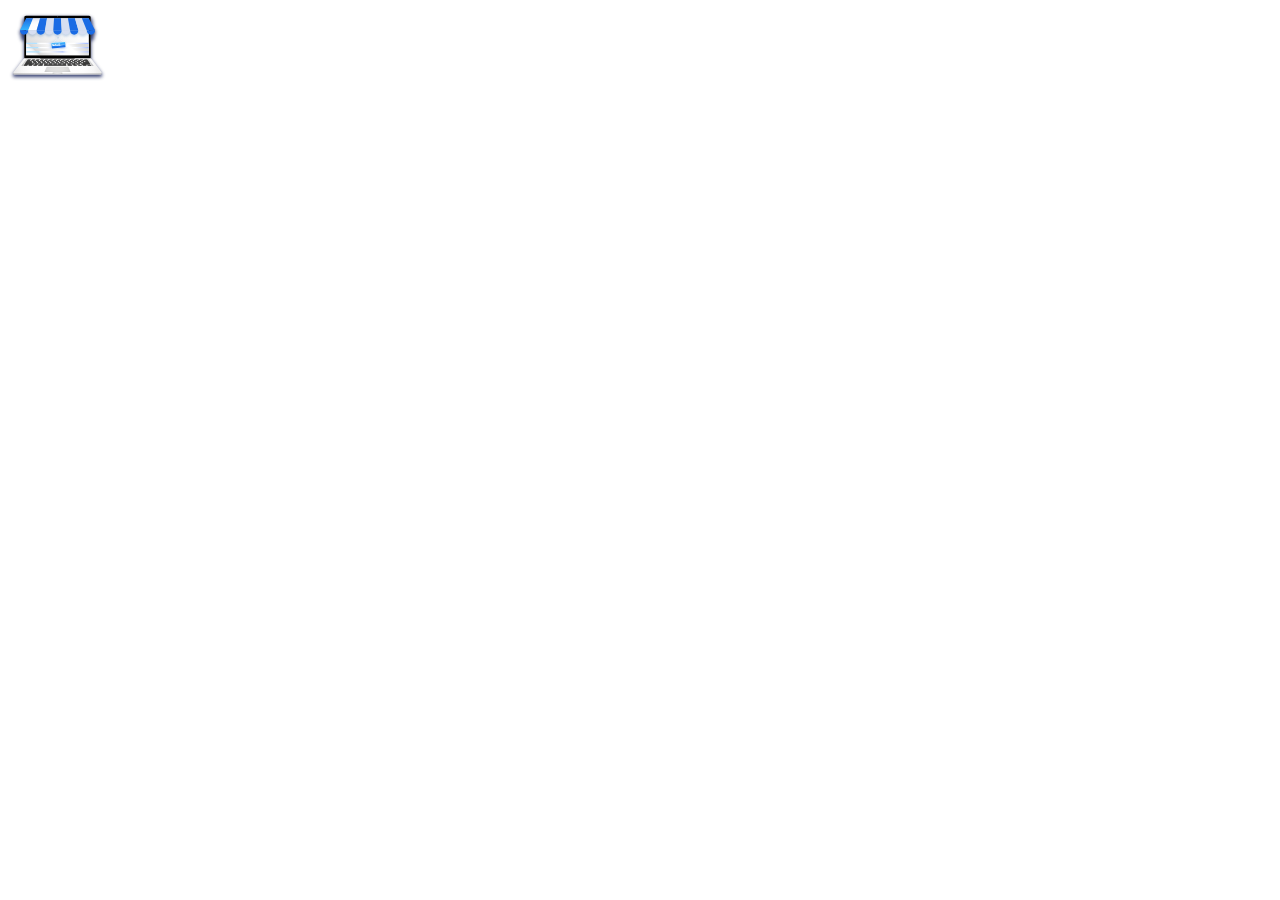
<file: 1_bimestre/index.html>
<!DOCTYPE html>
<html>

<body>

    <svg width="99" height="74" viewBox="0 0 99 74" fill="none" xmlns="http://www.w3.org/2000/svg"
        xmlns:xlink="http://www.w3.org/1999/xlink">
        <rect y="3.93915" width="99" height="70.0608" fill="url(#pattern0)" />
        <path
            d="M80.9936 7.63635H18.0088C16.9495 7.63635 16.0908 8.49297 16.0908 9.54966V49.5744C16.0908 50.6311 16.9495 51.4877 18.0088 51.4877H80.9936C82.0529 51.4877 82.9116 50.6311 82.9116 49.5744V9.54966C82.9116 8.49297 82.0529 7.63635 80.9936 7.63635Z"
            fill="url(#paint0_linear_16704_223)" />
        <path
            d="M80.9941 7.80798H18.0092C17.0465 7.80798 16.2661 8.5865 16.2661 9.54684V49.5716C16.2661 50.5319 17.0465 51.3104 18.0092 51.3104H80.9941C81.9567 51.3104 82.7371 50.5319 82.7371 49.5716V9.54684C82.7371 8.5865 81.9567 7.80798 80.9941 7.80798Z"
            fill="black" />
        <path d="M80.8443 10.3065H18.1641V47.3178H80.8443V10.3065Z" fill="url(#paint1_linear_16704_223)" />
        <path d="M80.8443 36.0574H18.1641V47.3178H80.8443V36.0574Z" fill="url(#paint2_linear_16704_223)" />
        <path
            d="M80.8414 36.0574H18.1611V34.825H80.8414V36.0574ZM80.8414 39.0399H18.1611V40.2751H80.8414V39.0399ZM80.8414 43.2605H18.1611V44.4957H80.8414V43.2605Z"
            fill="url(#paint3_linear_16704_223)" />
        <path
            d="M49.5026 9.49621C49.7441 9.49621 49.9398 9.30095 49.9398 9.06008C49.9398 8.81922 49.7441 8.62396 49.5026 8.62396C49.2612 8.62396 49.0654 8.81922 49.0654 9.06008C49.0654 9.30095 49.2612 9.49621 49.5026 9.49621Z"
            fill="url(#paint4_linear_16704_223)" />
        <g style="mix-blend-mode:multiply">
            <rect x="5.92285" width="87.1538" height="38.5475" fill="url(#pattern1)" />
        </g>
        <path d="M20.2822 22.1747H11.9307L18.164 10.3065H25.1307L20.2822 22.1747Z"
            fill="url(#paint5_linear_16704_223)" />
        <path d="M28.6366 22.1747H20.2822L25.1307 10.3065H32.0974L28.6366 22.1747Z"
            fill="url(#paint6_linear_16704_223)" />
        <path d="M36.9883 22.1747H28.6367L32.0975 10.3065H39.0642L36.9883 22.1747Z"
            fill="url(#paint7_linear_16704_223)" />
        <path d="M45.3398 22.1747H36.9883L39.0642 10.3065H46.0308L45.3398 22.1747Z"
            fill="url(#paint8_linear_16704_223)" />
        <path d="M53.6942 22.1747H45.3398L46.0309 10.3065H52.9975L53.6942 22.1747Z"
            fill="url(#paint9_linear_16704_223)" />
        <path d="M62.0458 22.1747H53.6942L52.9976 10.3065H59.9642L62.0458 22.1747Z"
            fill="url(#paint10_linear_16704_223)" />
        <path d="M70.3969 22.1747H62.0454L59.9639 10.3065H66.9305L70.3969 22.1747Z"
            fill="url(#paint11_linear_16704_223)" />
        <path d="M78.7514 22.1747H70.3971L66.9307 10.3065H73.8973L78.7514 22.1747Z"
            fill="url(#paint12_linear_16704_223)" />
        <path d="M87.075 22.1747H78.7235L73.875 10.3065H80.8417L87.075 22.1747Z"
            fill="url(#paint13_linear_16704_223)" />
        <path
            d="M20.2995 22.1747C20.2995 24.6423 18.4323 26.6456 16.128 26.6456C13.8236 26.6456 11.9536 24.6423 11.9536 22.1747H20.2995Z"
            fill="url(#paint14_linear_16704_223)" />
        <path
            d="M28.648 22.1747C28.648 24.6423 26.778 26.6456 24.4737 26.6456C22.1693 26.6456 20.2993 24.6423 20.2993 22.1747H28.648Z"
            fill="url(#paint15_linear_16704_223)" />
        <path
            d="M36.9939 22.1747C36.9939 24.6423 35.1239 26.6456 32.8195 26.6456C30.5151 26.6456 28.6479 24.6423 28.6479 22.1747H36.9939Z"
            fill="url(#paint16_linear_16704_223)" />
        <path
            d="M45.3396 22.1747C45.3396 24.6423 43.4724 26.6456 41.1652 26.6456C38.858 26.6456 36.9937 24.6423 36.9937 22.1747H45.3396Z"
            fill="url(#paint17_linear_16704_223)" />
        <path
            d="M53.6857 22.1747C53.6857 24.6423 51.8186 26.6456 49.5142 26.6456C47.2098 26.6456 45.3398 24.6423 45.3398 22.1747H53.6857Z"
            fill="url(#paint18_linear_16704_223)" />
        <path
            d="M62.023 22.1747C62.023 24.6423 60.153 26.6456 57.8487 26.6456C55.5443 26.6456 53.6743 24.6423 53.6743 22.1747H62.023Z"
            fill="url(#paint19_linear_16704_223)" />
        <path
            d="M70.3801 22.1747C70.3801 24.6423 68.5129 26.6456 66.2058 26.6456C63.8986 26.6456 62.0229 24.6423 62.0229 22.1747H70.3801Z"
            fill="url(#paint20_linear_16704_223)" />
        <path
            d="M78.7263 22.1747C78.7263 24.6423 76.8591 26.6456 74.5547 26.6456C72.2504 26.6456 70.3804 24.6423 70.3804 22.1747H78.7263Z"
            fill="url(#paint21_linear_16704_223)" />
        <path
            d="M87.0748 22.1747C87.0748 24.6423 85.2048 26.6456 82.9004 26.6456C80.5961 26.6456 78.7261 24.6423 78.7261 22.1747H87.0748Z"
            fill="url(#paint22_linear_16704_223)" />
        <g style="mix-blend-mode:multiply">
            <rect x="32.436" y="19.1331" width="34.6923" height="31.5133" fill="url(#pattern2)" />
        </g>
        <path
            d="M56.2411 34.7912L44.5698 35.8295L49.8611 29.2258L56.2411 34.7912ZM45.055 35.5706L55.7165 34.6196L49.895 29.5381L45.055 35.5706Z"
            fill="white" />
        <path
            d="M56.6785 33.6962L43.7134 34.8505C43.3798 34.8802 43.1335 35.1741 43.1633 35.5068L43.5737 40.0946C43.6035 40.4274 43.8981 40.6731 44.2316 40.6434L57.1968 39.4891C57.5304 39.4594 57.7767 39.1655 57.7469 38.8328L57.3364 34.245C57.3067 33.9122 57.0121 33.6665 56.6785 33.6962Z"
            fill="url(#paint23_linear_16704_223)" />
        <path
            d="M56.6959 33.8868L43.7279 35.0414C43.4998 35.0617 43.3314 35.2626 43.3518 35.4901L43.7625 40.0807C43.7828 40.3082 43.9842 40.4762 44.2123 40.4559L57.1803 39.3013C57.4084 39.281 57.5767 39.0801 57.5564 38.8526L57.1457 34.262C57.1253 34.0345 56.9239 33.8665 56.6959 33.8868Z"
            fill="url(#paint24_linear_16704_223)" />
        <path style="mix-blend-mode:screen"
            d="M50.5043 37.9595C53.3841 37.7034 56.2328 37.0028 57.1805 36.5695L56.9943 34.5043C56.9897 34.4512 56.9747 34.3996 56.9501 34.3524C56.9255 34.3052 56.8918 34.2632 56.8509 34.229C56.81 34.1948 56.7628 34.1689 56.7119 34.1529C56.661 34.1369 56.6075 34.131 56.5543 34.1357L43.9128 35.2611C43.8057 35.2712 43.7069 35.3228 43.6378 35.405C43.5686 35.4871 43.5347 35.5931 43.5433 35.7001L43.7407 37.8976C45.9885 38.1266 48.2527 38.1473 50.5043 37.9595Z"
            fill="url(#paint25_linear_16704_223)" />
        <path
            d="M45.281 38.0682C45.1117 38.0834 44.9455 38.0772 44.7823 38.0497C44.6192 38.0222 44.4847 37.978 44.3788 37.9173L44.5337 37.4636C44.6329 37.5169 44.7459 37.557 44.8728 37.5837C44.9998 37.6105 45.123 37.6185 45.2425 37.6078C45.4696 37.5874 45.578 37.5204 45.5678 37.4069C45.5624 37.3471 45.5255 37.3063 45.4573 37.2843C45.3909 37.2601 45.2845 37.2385 45.1382 37.2196C44.9778 37.1998 44.8431 37.1758 44.7341 37.1474C44.6249 37.117 44.5286 37.0624 44.4452 36.9836C44.3618 36.9047 44.3135 36.7926 44.3004 36.6472C44.2889 36.5197 44.3134 36.402 44.3739 36.2942C44.4343 36.1843 44.5305 36.0934 44.6626 36.0213C44.7966 35.949 44.9643 35.9038 45.1654 35.8858C45.3029 35.8734 45.4398 35.8772 45.5761 35.8971C45.7123 35.915 45.8339 35.9493 45.9408 35.9999L45.7982 36.4555C45.5893 36.3658 45.3912 36.3294 45.204 36.3462C45.0864 36.3567 45.0024 36.3823 44.9519 36.423C44.9011 36.4617 44.8783 36.5089 44.8833 36.5647C44.8883 36.6205 44.924 36.6595 44.9903 36.6816C45.0565 36.7038 45.1617 36.7235 45.3058 36.7406C45.4682 36.7602 45.603 36.7852 45.7102 36.8158C45.8192 36.8442 45.9154 36.8978 45.9988 36.9766C46.0841 37.0533 46.1332 37.1644 46.1464 37.3098C46.1577 37.4353 46.1331 37.5519 46.0725 37.6598C46.012 37.7676 45.9148 37.8587 45.7809 37.9329C45.6468 38.0052 45.4802 38.0503 45.281 38.0682ZM47.8415 37.3865L46.9571 37.4659L46.8294 37.887L46.2258 37.9412L46.9604 35.7668L47.5431 35.7145L48.658 37.7228L48.0425 37.7781L47.8415 37.3865ZM47.6288 36.9658L47.2995 36.3207L47.091 37.0141L47.6288 36.9658ZM48.6371 35.6163L49.2287 35.5631L49.375 37.1855L50.373 37.0959L50.4154 37.565L48.8257 37.7078L48.6371 35.6163ZM52.2875 36.9361L52.3287 37.3933L50.6495 37.544L50.4608 35.4525L52.1012 35.3052L52.1424 35.7624L51.0877 35.8571L51.1195 36.2096L52.0487 36.1262L52.0886 36.5684L51.1594 36.6519L51.1939 37.0343L52.2875 36.9361Z"
            fill="white" />
        <path
            d="M49.9204 30.3147C50.2833 30.3147 50.5775 30.0211 50.5775 29.6591C50.5775 29.297 50.2833 29.0035 49.9204 29.0035C49.5574 29.0035 49.2632 29.297 49.2632 29.6591C49.2632 30.0211 49.5574 30.3147 49.9204 30.3147Z"
            fill="url(#paint26_radial_16704_223)" />
        <path
            d="M91.8727 66.8363H7.13035C6.22778 66.8363 5.41265 66.2511 5.31111 65.528L5.18701 64.667H93.816L93.6947 65.528C93.5904 66.2511 92.7668 66.8363 91.8727 66.8363Z"
            fill="url(#paint27_linear_16704_223)" />
        <path
            d="M92.6171 65.1144H6.38552C5.27988 65.1144 4.82296 64.833 5.52245 64.0086L15.6763 50.8096C15.8057 50.6573 15.9669 50.5351 16.1487 50.4515C16.3304 50.368 16.5282 50.325 16.7283 50.3256H82.2883C82.4888 50.3253 82.6869 50.3684 82.8691 50.452C83.0512 50.5356 83.213 50.6576 83.3432 50.8096L93.4801 64.0086C94.1768 64.8386 93.7227 65.1144 92.6171 65.1144Z"
            fill="url(#paint28_radial_16704_223)" />
        <path
            d="M84.7423 58.0999H14.2605C13.6484 58.0999 13.262 57.9536 13.3918 57.7735L18.0428 51.3948C18.1415 51.2598 18.6464 51.1501 19.171 51.1501H79.8318C80.3564 51.1501 80.8613 51.2598 80.96 51.3948L85.611 57.7735C85.7436 57.9536 85.3543 58.0999 84.7423 58.0999Z"
            fill="url(#paint29_radial_16704_223)" />
        <path
            d="M22.172 52.0448H20.0143C19.7689 52.0448 19.6053 51.9942 19.6505 51.9294L19.752 51.7803C19.908 51.6899 20.0885 51.6505 20.2681 51.6678H22.4089C22.6515 51.6678 22.8151 51.7184 22.7784 51.7803L22.6853 51.9294C22.5318 52.0236 22.3512 52.0642 22.172 52.0448ZM26.7412 51.6678H24.6033C24.4262 51.6485 24.2478 51.6881 24.0956 51.7803L24.0081 51.9294C23.9715 51.9942 24.1407 52.0448 24.3861 52.0448H26.541C26.7864 52.0448 27.012 51.9942 27.0458 51.9294L27.122 51.7803C27.153 51.7184 26.9838 51.6678 26.7412 51.6678ZM31.0735 51.6678H28.9356C28.693 51.6678 28.4702 51.7184 28.4392 51.7803L28.3687 51.9294C28.3376 51.9942 28.5097 52.0448 28.7551 52.0448H30.9128C31.1581 52.0448 31.3781 51.9942 31.4035 51.9294L31.4656 51.7803C31.491 51.7184 31.3161 51.6678 31.0735 51.6678ZM35.4058 51.6678H33.2679C33.0253 51.6678 32.8081 51.7184 32.7828 51.7803L32.7264 51.9294C32.701 51.9942 32.8815 52.0448 33.1269 52.0448H35.2846C35.5271 52.0448 35.7443 51.9942 35.764 51.9294L35.8092 51.7803C35.8289 51.7184 35.6484 51.6678 35.4058 51.6678ZM39.7381 51.6678H37.6002C37.3576 51.6678 37.1461 51.7184 37.1292 51.7803L37.084 51.9294C37.0671 51.9942 37.2505 52.0448 37.4958 52.0448H39.6535C39.8989 52.0448 40.1076 51.9942 40.1217 51.9294L40.1556 51.7803C40.1669 51.7184 39.9807 51.6678 39.741 51.6678H39.7381ZM44.0705 51.6678H41.9325C41.6899 51.6678 41.484 51.7184 41.4728 51.7803L41.4446 51.9294C41.4446 51.9942 41.6222 52.0448 41.8676 52.0448H44.0253C44.2679 52.0448 44.4738 51.9942 44.4823 51.9294L44.4992 51.7803C44.5048 51.7184 44.3158 51.6678 44.0705 51.6678ZM48.4056 51.6678H46.2648C46.0223 51.6678 45.822 51.7184 45.8164 51.7803V51.9294C45.8164 51.9942 46.0053 52.0448 46.2507 52.0448H48.4084C48.6538 52.0448 48.854 51.9942 48.854 51.9294V51.7803C48.8428 51.7184 48.6481 51.6678 48.4056 51.6678ZM52.7379 51.6678H50.5971C50.3546 51.6678 50.1599 51.7184 50.1599 51.7803V51.9294C50.1599 51.9942 50.3602 52.0448 50.6056 52.0448H52.7633C53.0087 52.0448 53.2005 51.9942 53.1976 51.9294L53.1835 51.7803C53.1807 51.7184 52.9805 51.6678 52.7379 51.6678ZM57.0702 51.6678H54.9323C54.6897 51.6678 54.4979 51.7184 54.5035 51.7803L54.5205 51.9294C54.5205 51.9942 54.7348 52.0448 54.9774 52.0448H57.1351C57.3805 52.0448 57.5694 51.9942 57.5581 51.9294L57.5299 51.7803C57.5102 51.7184 57.3128 51.6678 57.0702 51.6678ZM61.4025 51.6678H59.2646C59.022 51.6678 58.8358 51.7184 58.8499 51.7803L58.881 51.9294C58.881 51.9942 59.1038 52.0448 59.3492 52.0448H61.5069C61.7523 52.0448 61.9356 51.9942 61.9187 51.9294L61.8735 51.7803C61.8566 51.7184 61.6451 51.6678 61.4025 51.6678ZM65.7348 51.6678H63.5969C63.3543 51.6678 63.1738 51.7184 63.1935 51.7803L63.2387 51.9294C63.2584 51.9942 63.4756 52.0448 63.721 52.0448H65.8758C66.1212 52.0448 66.3017 51.9942 66.2764 51.9294L66.2199 51.7803C66.1946 51.7184 65.9717 51.6678 65.7348 51.6678ZM70.0671 51.6678H67.9292C67.6866 51.6678 67.5117 51.7184 67.5371 51.7803L67.5992 51.9294C67.6246 51.9942 67.8446 52.0448 68.0899 52.0448H70.2476C70.493 52.0448 70.6651 51.9942 70.6369 51.9294L70.5635 51.7803C70.5325 51.7184 70.3125 51.6678 70.0671 51.6678ZM74.4022 51.6678H72.2615C72.0189 51.6678 71.8497 51.7184 71.8807 51.7803L71.9569 51.9294C71.9907 51.9942 72.2164 52.0448 72.4617 52.0448H74.6166C74.862 52.0448 75.0312 51.9942 74.9946 51.9294L74.9071 51.7803C74.7558 51.6885 74.5784 51.649 74.4022 51.6678ZM78.7346 51.6678H76.5938C76.3512 51.6678 76.1876 51.7184 76.2243 51.7803L76.3174 51.9294C76.4709 52.0236 76.6515 52.0642 76.8307 52.0448H78.9884C79.2338 52.0448 79.3974 51.9942 79.3551 51.9294L79.2507 51.7803C79.0947 51.6899 78.9142 51.6505 78.7346 51.6678ZM21.9294 52.2671H19.8648C19.6812 52.2494 19.4967 52.2898 19.3374 52.3824L18.9651 52.9452C18.9199 53.0099 19.0864 53.0634 19.3346 53.0634H21.4358C21.6199 53.0826 21.8051 53.041 21.9633 52.9452L22.3017 52.3824C22.3412 52.3177 22.1748 52.2671 21.9294 52.2671ZM26.1602 52.2671H24.1069C23.8615 52.2671 23.6302 52.3177 23.5935 52.3824L23.272 52.9452C23.2325 53.0099 23.4046 53.0634 23.6556 53.0634H25.754C25.9354 53.0832 26.1182 53.0416 26.273 52.9452L26.5551 52.3824C26.5889 52.3177 26.4169 52.2671 26.1715 52.2671H26.1602ZM30.391 52.2671H28.3517C28.1035 52.2671 27.8779 52.3177 27.8469 52.3824L27.5648 52.9452C27.531 53.0099 27.7087 53.0634 27.9597 53.0634H30.061C30.312 53.0634 30.5376 53.0099 30.5658 52.9452L30.7971 52.3824C30.8394 52.3177 30.6617 52.2671 30.4135 52.2671H30.391ZM34.6217 52.2671H32.5571C32.3117 52.2671 32.0917 52.3177 32.0664 52.3824L31.8492 52.9452C31.8238 53.0099 32.0043 53.0634 32.2553 53.0634H34.382C34.633 53.0634 34.853 53.0099 34.8756 52.9452L35.0533 52.3824C35.0871 52.3177 34.9038 52.2671 34.664 52.2671H34.6217ZM38.8525 52.2671H36.8358C36.5905 52.2671 36.3761 52.3177 36.3564 52.3824L36.1928 52.9452C36.173 53.0099 36.3592 53.0634 36.6102 53.0634H38.7115C38.9625 53.0634 39.1769 53.0099 39.1938 52.9452L39.3207 52.3824C39.3348 52.3177 39.1458 52.2671 38.8948 52.2671H38.8525ZM43.0833 52.2671H41.0215C40.7733 52.2671 40.5646 52.3177 40.5505 52.3824L40.4405 52.9452C40.4264 53.0099 40.621 53.0634 40.8692 53.0634H42.9705C43.2215 53.0634 43.433 53.0099 43.4415 52.9452L43.5148 52.3824C43.5825 52.3177 43.3907 52.2671 43.1425 52.2671H43.0833ZM47.3281 52.2671H45.2635C45.0181 52.2671 44.8123 52.3177 44.8066 52.3824L44.7474 52.9452C44.7474 53.0099 44.9392 53.0634 45.1902 53.0634H47.3564C47.6074 53.0634 47.8133 53.0099 47.8161 52.9452L47.8358 52.3824C47.8302 52.3177 47.6384 52.2671 47.3874 52.2671H47.3281ZM51.5589 52.2671H49.4943C49.2489 52.2671 49.0487 52.3177 49.0487 52.3824V52.9452C49.0487 53.0099 49.2517 53.0634 49.5028 53.0634H51.604C51.8551 53.0634 52.0525 53.0099 52.0497 52.9452L52.0187 52.3824C52.0779 52.3177 51.8692 52.2671 51.6294 52.2671H51.5589ZM55.7897 52.2671H53.7251C53.4769 52.2671 53.2823 52.3177 53.2879 52.3824L53.3358 52.9452C53.3358 53.0099 53.5502 53.0634 53.8012 53.0634H55.9025C56.1535 53.0634 56.3481 53.0099 56.3369 52.9452L56.2523 52.3824C56.3284 52.3177 56.1197 52.2671 55.8743 52.2671H55.7897ZM60.0205 52.2671H57.9558C57.7105 52.2671 57.5187 52.3177 57.5328 52.3824L57.6315 52.9452C57.6315 53.0099 57.8571 53.0634 58.1081 53.0634H60.2094C60.4605 53.0634 60.6494 53.0099 60.6325 52.9452L60.4943 52.3824C60.5761 52.3177 60.3617 52.2671 60.1164 52.2671H60.0205ZM64.2512 52.2671H62.3051C62.0569 52.2671 61.8735 52.3177 61.8905 52.3824L62.0456 52.9452C62.0625 53.0099 62.2825 53.0634 62.5307 53.0634H64.632C64.883 53.0634 65.0664 53.0099 65.0438 52.9452L64.8548 52.3824C64.8238 52.3177 64.6066 52.2671 64.3584 52.2671H64.2512ZM68.4961 52.2671H66.5358C66.2905 52.2671 66.1099 52.3177 66.1325 52.3824L66.3412 52.9452C66.3638 53.0099 66.5894 53.0634 66.8405 53.0634H68.9389C69.1899 53.0634 69.3705 53.0099 69.3394 52.9452L69.0969 52.3824C69.0743 52.3177 68.8487 52.2671 68.6033 52.2671H68.4961ZM72.7269 52.2671H70.6623C70.4169 52.2671 70.242 52.3177 70.273 52.3824L70.5325 52.9452C70.5635 53.0099 70.792 53.0634 71.043 53.0634H73.1443C73.3925 53.0634 73.5674 53.0099 73.5307 52.9452L73.2346 52.3824C73.3192 52.3177 73.0907 52.2671 72.8453 52.2671H72.7269ZM79.0194 52.2671H75.0256C74.7774 52.2671 74.6081 52.3177 74.6448 52.3824L74.9579 52.9452C75.1137 53.0416 75.2974 53.0832 75.4797 53.0634H79.6681C79.9164 53.0634 80.0828 53.0099 80.0376 52.9452L79.6653 52.3824C79.5062 52.2893 79.3215 52.2489 79.1379 52.2671H79.0194ZM78.2269 54.096H80.3761C80.6328 54.096 80.802 54.0397 80.7569 53.9694L80.3648 53.4066C80.2019 53.3096 80.0121 53.2672 79.8233 53.2856H77.7135C77.4597 53.2856 77.2905 53.3391 77.3299 53.4066L77.6853 53.9694C77.8464 54.0712 78.0372 54.1159 78.2269 54.096ZM73.8071 54.096H75.9564C76.213 54.096 76.3879 54.0397 76.3484 53.9694L76.0099 53.4066C75.8527 53.3084 75.667 53.2658 75.4825 53.2856H73.3699C73.1189 53.2856 72.944 53.3391 72.9779 53.4066L73.2769 53.9694C73.3051 54.0481 73.5505 54.096 73.8071 54.096ZM69.3874 54.096H71.5366C71.7933 54.096 71.9738 54.0397 71.9399 53.9694L71.6579 53.4066C71.624 53.3391 71.3928 53.2856 71.1417 53.2856H69.0292C68.7781 53.2856 68.5976 53.3391 68.6258 53.4066L68.8684 53.9694C68.8966 54.0481 69.1307 54.096 69.3874 54.096ZM64.9648 54.096H67.1169C67.3735 54.096 67.5597 54.0397 67.5315 53.9694L67.3058 53.4066C67.2776 53.3391 67.052 53.2856 66.801 53.2856H64.6884C64.4374 53.2856 64.2512 53.3391 64.271 53.4066L64.4599 53.9694C64.4825 54.0481 64.7081 54.096 64.9648 54.096ZM60.5451 54.096H62.6943C62.951 54.096 63.1428 54.0397 63.123 53.9694L62.951 53.4066C62.9312 53.3391 62.7112 53.2856 62.4602 53.2856H60.3476C60.0966 53.2856 59.9048 53.3391 59.9189 53.4066L60.0515 53.9694C60.0684 54.0481 60.2884 54.096 60.5451 54.096ZM56.1253 54.096H58.2746C58.5312 54.096 58.7287 54.0397 58.7146 53.9694L58.5989 53.4066C58.5848 53.3391 58.3705 53.2856 58.1166 53.2856H56.0069C55.753 53.2856 55.5584 53.3391 55.5669 53.4066L55.643 53.9694C55.6515 54.0481 55.8687 54.096 56.1253 54.096ZM51.7056 54.096H53.8435C54.1002 54.096 54.3033 54.0397 54.2948 53.9694L54.2356 53.4066C54.2356 53.3391 54.0184 53.2856 53.7646 53.2856H51.6548C51.401 53.2856 51.2007 53.3391 51.2007 53.4066L51.2233 53.9694C51.2374 54.0481 51.4489 54.096 51.7056 54.096ZM47.283 54.096H49.4351C49.6917 54.096 49.8976 54.0397 49.8976 53.9694V53.4066C49.8976 53.3391 49.6917 53.2856 49.4407 53.2856H47.3281C47.0771 53.2856 46.8712 53.3391 46.8656 53.4066L46.8317 53.9694C46.8233 54.0481 47.0264 54.096 47.283 54.096ZM42.8633 54.096H45.0125C45.2692 54.096 45.4835 54.0397 45.4892 53.9694L45.5399 53.4066C45.5399 53.3391 45.3453 53.2856 45.0943 53.2856H42.9817C42.7307 53.2856 42.5164 53.3391 42.5079 53.4066L42.4176 53.9694C42.4064 54.0481 42.6066 54.096 42.8633 54.096ZM38.4435 54.096H40.5871C40.8438 54.096 41.0638 54.0397 41.0751 53.9694L41.1823 53.4066C41.1823 53.3391 40.9989 53.2856 40.7479 53.2856H38.641C38.3899 53.2856 38.1699 53.3391 38.153 53.4066L38.0092 53.9694C37.9923 54.0481 38.1869 54.096 38.4435 54.096ZM34.0238 54.096H36.173C36.4297 54.096 36.6525 54.0397 36.6723 53.9694L36.833 53.4066C36.8528 53.3391 36.6638 53.2856 36.4128 53.2856H34.3002C34.0492 53.2856 33.8235 53.3391 33.801 53.4066L33.6007 53.9694C33.5781 54.0481 33.7671 54.096 34.0238 54.096ZM29.6012 54.096H31.7533C32.0099 54.096 32.2384 54.0397 32.2638 53.9694L32.481 53.4066C32.5064 53.3391 32.323 53.2856 32.0692 53.2856H29.9594C29.7056 53.2856 29.4771 53.3391 29.4489 53.4066L29.1923 53.9694C29.1612 54.0481 29.3446 54.096 29.6012 54.096ZM25.1815 54.096H27.3307C27.5874 54.096 27.8243 54.0397 27.8553 53.9694L28.1374 53.4066C28.1684 53.3391 27.9907 53.2856 27.7369 53.2856H25.6187C25.3648 53.2856 25.1307 53.3391 25.094 53.4066L24.7838 53.9694C24.7471 54.0481 24.9248 54.096 25.1815 54.096ZM18.6266 54.096H22.911C23.1676 54.096 23.4074 54.0397 23.4469 53.9694L23.774 53.4066C23.8135 53.3391 23.6387 53.2856 23.3876 53.2856H19.1794C18.9906 53.2672 18.8008 53.3096 18.6379 53.4066L18.2458 53.9694C18.2007 54.0481 18.3699 54.096 18.6266 54.096ZM71.0487 55.2215H73.2515C73.5138 55.2215 73.6971 55.1624 73.6576 55.0892L73.3474 54.4899C73.3107 54.4195 73.0653 54.3605 72.8143 54.3605H70.6538C70.3943 54.3605 70.211 54.4195 70.242 54.4899L70.524 55.0892C70.5551 55.1483 70.7948 55.2215 71.0487 55.2215ZM66.5358 55.2215H68.7387C69.001 55.2215 69.1899 55.1624 69.1589 55.0892L68.9079 54.4899C68.8769 54.4195 68.6428 54.3605 68.3861 54.3605H66.2256C65.9661 54.3605 65.7771 54.4195 65.8025 54.4899L66.014 55.0892C66.0281 55.1483 66.2538 55.2215 66.5358 55.2215ZM62.0061 55.2215H64.2089C64.4712 55.2215 64.663 55.1624 64.6405 55.0892L64.4458 54.4899C64.4233 54.4195 64.1948 54.3605 63.9381 54.3605H61.7776C61.5182 54.3605 61.3235 54.4195 61.3433 54.4899L61.4956 55.0892C61.504 55.1483 61.741 55.2215 61.9948 55.2215H62.0061ZM57.4735 55.2215H59.6764C59.9387 55.2215 60.1389 55.1624 60.122 55.0892L59.9866 54.4899C59.9697 54.4195 59.7469 54.3605 59.4902 54.3605H57.3269C57.0702 54.3605 56.8699 54.4195 56.8812 54.4899L56.9771 55.0892C56.9771 55.1483 57.1999 55.2215 57.4623 55.2215H57.4735ZM52.9438 55.2215H55.1438C55.4089 55.2215 55.612 55.1624 55.6035 55.0892L55.5246 54.4899C55.5246 54.4195 55.2989 54.3605 55.0423 54.3605H52.8789C52.6223 54.3605 52.4164 54.4195 52.422 54.4899L52.4587 55.0892C52.453 55.1483 52.6702 55.2215 52.9325 55.2215H52.9438ZM48.4112 55.2215H50.614C50.8764 55.2215 51.0879 55.1624 51.0851 55.0892L51.0653 54.4899C51.0653 54.4195 50.851 54.3605 50.5943 54.3605H48.431C48.1743 54.3605 47.9628 54.4195 47.9599 54.4899L47.9402 55.0892C47.9205 55.1483 48.1376 55.2215 48.3999 55.2215H48.4112ZM43.8815 55.2215H46.0815C46.3466 55.2215 46.561 55.1624 46.5666 55.0892L46.6033 54.4899C46.6033 54.4195 46.403 54.3605 46.1464 54.3605H43.9717C43.7151 54.3605 43.4979 54.4195 43.4894 54.4899L43.4105 55.0892C43.4076 55.1483 43.6051 55.2215 43.8702 55.2215H43.8815ZM39.3489 55.2215H41.5517C41.814 55.2215 42.0369 55.1624 42.0481 55.0892L42.144 54.4899C42.144 54.4195 41.9551 54.3605 41.6984 54.3605H39.5351C39.2784 54.3605 39.0556 54.4195 39.0387 54.4899L38.9033 55.0892C38.8751 55.1483 39.0753 55.2215 39.3376 55.2215H39.3489ZM34.8164 55.2215H37.0192C37.2815 55.2215 37.5099 55.1624 37.5297 55.0892L37.682 54.4899C37.7017 54.4195 37.5071 54.3605 37.2505 54.3605H35.0871C34.8305 54.3605 34.602 54.4195 34.5794 54.4899L34.3848 55.0892C34.351 55.1483 34.5428 55.2215 34.8051 55.2215H34.8164ZM30.2866 55.2215H32.4894C32.7517 55.2215 32.9858 55.1624 33.0112 55.0892L33.2228 54.4899C33.2481 54.4195 33.0592 54.3605 32.7997 54.3605H30.6279C30.3712 54.3605 30.1371 54.4195 30.1061 54.4899L29.8692 55.0751C29.824 55.1483 30.013 55.2215 30.2753 55.2215H30.2866ZM25.754 55.2215H27.9569C28.2192 55.2215 28.4589 55.1624 28.4928 55.0892L28.7748 54.4899C28.8058 54.4195 28.6225 54.3605 28.363 54.3605H26.1799C25.9205 54.3605 25.6835 54.4195 25.6469 54.4899L25.3366 55.0892C25.2999 55.1483 25.4805 55.2215 25.7428 55.2215H25.754ZM17.882 55.2215H23.4158C23.6782 55.2215 23.9235 55.1624 23.963 55.0892L24.2902 54.4899C24.3297 54.4195 24.152 54.3605 23.8925 54.3605H18.4602C18.263 54.3398 18.0645 54.3853 17.8961 54.4899L17.4843 55.0892C17.4589 55.1483 17.6169 55.2215 17.882 55.2215ZM75.5869 55.2215H81.1207C81.3858 55.2215 81.5579 55.1624 81.5071 55.0892L81.0953 54.4899C80.927 54.3853 80.7285 54.3398 80.5312 54.3605H75.1102C74.8507 54.3605 74.673 54.4195 74.7125 54.4899L75.0397 55.0892C75.0792 55.1483 75.3246 55.2215 75.5869 55.2215ZM69.2887 56.3807H71.5451C71.8271 56.3807 72.0048 56.3188 71.9681 56.2428L71.6861 55.6126C71.6522 55.5366 71.404 55.4775 71.1474 55.4775H68.9333C68.6681 55.4775 68.4792 55.5366 68.5074 55.6126L68.7612 56.2428C68.7923 56.3047 69.0207 56.3666 69.2887 56.3666V56.3807ZM64.6405 56.3807H66.8969C67.1789 56.3807 67.3623 56.3188 67.334 56.2428L67.0999 55.6126C67.0717 55.5366 66.8348 55.4775 66.5725 55.4775H64.3584C64.0933 55.4775 63.8958 55.5366 63.9184 55.6126L64.113 56.2428C64.1356 56.3047 64.3725 56.3666 64.6405 56.3666V56.3807ZM59.9923 56.3807H62.2487C62.5166 56.3807 62.7169 56.3188 62.6971 56.2428L62.5223 55.6126C62.5025 55.5366 62.2712 55.4775 62.0089 55.4775H59.7948C59.5297 55.4775 59.3266 55.5366 59.3435 55.6126L59.4733 56.2428C59.4846 56.3047 59.7243 56.3666 59.9923 56.3666V56.3807ZM55.344 56.3807H57.6005C57.8684 56.3807 58.0743 56.3188 58.063 56.2428L57.9502 55.6126C57.9502 55.5366 57.7105 55.4775 57.4481 55.4775H55.234C54.9689 55.4775 54.7602 55.5366 54.7687 55.6126L54.8392 56.2428C54.8505 56.3047 55.0761 56.3666 55.344 56.3666V56.3807ZM50.6958 56.3807H52.9523C53.2343 56.3807 53.4346 56.3188 53.4261 56.2428L53.3753 55.6126C53.3753 55.5366 53.1497 55.4775 52.8874 55.4775H50.6733C50.4081 55.4775 50.1938 55.5366 50.1966 55.6126V56.2428C50.2079 56.3047 50.4279 56.3666 50.6958 56.3666V56.3807ZM46.0505 56.3807H48.3069C48.5748 56.3807 48.7948 56.3188 48.7948 56.2428V55.6126C48.7948 55.5366 48.5833 55.4775 48.321 55.4775H46.1153C45.8502 55.4775 45.6302 55.5366 45.6246 55.6126L45.5738 56.2428C45.5653 56.3047 45.7797 56.3666 46.0505 56.3666V56.3807ZM41.4023 56.3807H43.6587C43.9407 56.3807 44.1523 56.3188 44.1607 56.2428L44.2312 55.6126C44.2312 55.5366 44.031 55.4775 43.7687 55.4775H41.5546C41.2894 55.4775 41.0638 55.5366 41.0497 55.6126L40.9369 56.2428C40.9256 56.3047 41.1315 56.3666 41.4023 56.3666V56.3807ZM36.754 56.3807H39.0105C39.2925 56.3807 39.5097 56.3188 39.5266 56.2428L39.6564 55.6126C39.6733 55.5366 39.4702 55.4775 39.2051 55.4775H36.991C36.7287 55.4775 36.4974 55.5366 36.4776 55.6126L36.3028 56.2428C36.283 56.3047 36.4833 56.3666 36.754 56.3666V56.3807ZM32.1058 56.3807H34.3623C34.6302 56.3807 34.8671 56.3188 34.8897 56.2428L35.0843 55.6126C35.1069 55.5366 34.9094 55.4775 34.6443 55.4775H32.4302C32.1679 55.4775 31.931 55.5366 31.9028 55.6126L31.6687 56.2428C31.6405 56.3047 31.8435 56.3666 32.1058 56.3666V56.3807ZM27.4576 56.3807H29.714C29.9961 56.3807 30.2246 56.3188 30.2556 56.2428L30.5094 55.6126C30.5405 55.5366 30.3487 55.4775 30.0835 55.4775H27.8694C27.6071 55.4775 27.3646 55.5366 27.3307 55.6126L27.0487 56.2428C26.9979 56.3047 27.1869 56.3666 27.4576 56.3666V56.3807ZM17.1007 56.3807H25.0743C25.3564 56.3807 25.5905 56.3188 25.6384 56.2428L25.9515 55.6126C25.9881 55.5366 25.8048 55.4775 25.5397 55.4775H17.7071C17.5093 55.4594 17.311 55.5068 17.143 55.6126L16.7115 56.2428C16.6551 56.3047 16.8299 56.3666 17.1007 56.3666V56.3807ZM73.9369 56.3807H81.9048C82.1728 56.3807 82.3476 56.3188 82.2969 56.2428L81.8653 55.6126C81.6973 55.5068 81.499 55.4594 81.3012 55.4775H73.4799C73.2148 55.4775 73.0315 55.5366 73.0681 55.6126L73.3812 56.2428C73.4207 56.3047 73.6689 56.3666 73.9369 56.3666V56.3807ZM70.8794 57.5962H73.3051C73.5871 57.5962 73.7733 57.5315 73.7338 57.4527L73.6407 57.2614C73.6012 57.1826 73.3587 57.1179 73.0766 57.1179H70.6792C70.3971 57.1179 70.211 57.1826 70.2448 57.2614L70.3238 57.4527C70.352 57.5174 70.6058 57.5821 70.8794 57.5821V57.5962ZM75.5925 57.5962H78.0153C78.2974 57.5962 78.4751 57.5315 78.4271 57.4527L78.0379 56.7887C77.8715 56.679 77.6724 56.6293 77.4738 56.648H75.0961C74.814 56.648 74.6392 56.7127 74.6787 56.7887L75.0228 57.4527C75.0566 57.5174 75.3161 57.5821 75.5925 57.5821V57.5962ZM80.3028 57.5962H82.7256C83.0076 57.5962 83.1797 57.5315 83.1261 57.4527L82.9935 57.2614C82.8177 57.1488 82.6092 57.0983 82.4012 57.1179H80.001C79.7189 57.1179 79.5469 57.1826 79.5948 57.2614L79.7133 57.4527C79.8891 57.5618 80.0972 57.6075 80.3028 57.5821V57.5962ZM66.1128 57.5962H68.4256C68.7076 57.5962 68.9023 57.5315 68.8684 57.4527L68.6089 56.7887C68.5779 56.7127 68.3269 56.648 68.0617 56.648H65.8053C65.5233 56.648 65.3343 56.7127 65.3597 56.7887L65.5769 57.4527C65.591 57.5174 65.8364 57.5821 66.1128 57.5821V57.5962ZM36.1533 56.7887L35.9699 57.4527C35.9474 57.5315 36.1533 57.5962 36.4297 57.5962H57.8064C58.0884 57.5962 58.2943 57.5315 58.2802 57.4527L58.1617 56.7887C58.1476 56.7127 57.9192 56.648 57.6484 56.648H36.6807C36.4099 56.6283 36.173 56.6986 36.1533 56.7746V56.7887ZM30.5771 57.5962H33.9787C34.2607 57.5962 34.4976 57.5315 34.523 57.4527L34.7233 56.7887C34.7487 56.7127 34.5484 56.648 34.2776 56.648H30.941C30.6589 56.648 30.4248 56.7127 30.3938 56.7887L30.1343 57.4527C30.1033 57.5174 30.3007 57.5821 30.5771 57.5821V57.5962ZM25.8105 57.5962H28.1233C28.4053 57.5962 28.6507 57.5315 28.6874 57.4527L28.9694 56.7887C29.0033 56.7127 28.8087 56.648 28.5379 56.648H26.2815C25.9994 56.648 25.7597 56.7127 25.7174 56.7887L25.393 57.4527C25.3564 57.5174 25.534 57.5821 25.8105 57.5821V57.5962ZM60.2602 57.5962H63.6617C63.9438 57.5962 64.1412 57.5315 64.1187 57.4527L63.9212 56.7887C63.8958 56.7127 63.6589 56.648 63.3881 56.648H60.0487C59.7666 56.648 59.572 56.7127 59.5889 56.7887L59.7271 57.4527C59.7469 57.5174 59.9838 57.5821 60.2602 57.5821V57.5962ZM21.0551 57.5962H23.3679C23.6499 57.5962 23.9038 57.5315 23.932 57.4527L24.2761 56.7887C24.3156 56.7127 24.1294 56.648 23.8587 56.648H21.6023C21.4037 56.6298 21.2048 56.6794 21.0381 56.7887L20.6489 57.4527C20.584 57.5174 20.7674 57.5821 21.0438 57.5821L21.0551 57.5962ZM16.2884 57.5962H18.5871C18.7943 57.617 19.0023 57.5663 19.1766 57.4527L19.5856 56.7887C19.6335 56.7127 19.453 56.648 19.1823 56.648H16.9174C16.7117 56.6295 16.5055 56.6789 16.3307 56.7887L15.8766 57.4527C15.823 57.5174 16.0035 57.5821 16.2771 57.5821L16.2884 57.5962Z"
            fill="black" />
        <path
            d="M22.1662 51.9716H19.9973C19.7519 51.9716 19.5883 51.921 19.6306 51.8563L19.7349 51.7072C19.891 51.6167 20.0715 51.5774 20.2511 51.5946H22.389C22.6344 51.5946 22.798 51.6453 22.7614 51.7072L22.6683 51.8563C22.5179 51.9481 22.3417 51.9886 22.1662 51.9716ZM26.7355 51.5946H24.5975C24.4205 51.5754 24.242 51.615 24.0898 51.7072L24.0024 51.8563C23.9657 51.921 24.1349 51.9716 24.3803 51.9716H26.538C26.7806 51.9716 27.0062 51.921 27.0401 51.8563L27.1162 51.7072C27.1501 51.6453 26.978 51.5946 26.7355 51.5946ZM31.0678 51.5946H28.9298C28.6873 51.5946 28.4644 51.6453 28.4362 51.7072L28.3629 51.8563C28.3319 51.921 28.5067 51.9716 28.7493 51.9716H30.907C31.1524 51.9716 31.3724 51.921 31.4006 51.8563L31.4626 51.7072C31.488 51.6453 31.3131 51.5946 31.0678 51.5946ZM35.4029 51.5946H33.2537C33.0083 51.5946 32.7939 51.6453 32.7685 51.7072L32.7121 51.8563C32.6867 51.921 32.8644 51.9716 33.1098 51.9716H35.2675C35.5129 51.9716 35.7273 51.921 35.7498 51.8563L35.7949 51.7072C35.826 51.6453 35.6455 51.5946 35.4029 51.5946ZM39.7352 51.5946H37.5973C37.3547 51.5946 37.1431 51.6453 37.1262 51.7072L37.0839 51.8563C37.0642 51.921 37.2475 51.9716 37.4929 51.9716H39.6506C39.896 51.9716 40.1075 51.921 40.1188 51.8563L40.1526 51.7072C40.1667 51.6453 39.9806 51.5946 39.7408 51.5946H39.7352ZM44.0703 51.5946H41.9324C41.687 51.5946 41.4811 51.6453 41.4698 51.7072L41.4416 51.8563C41.4416 51.921 41.6193 51.9716 41.8647 51.9716H44.0224C44.2678 51.9716 44.4737 51.921 44.4793 51.8563L44.4962 51.7072C44.5047 51.6453 44.3129 51.5946 44.0703 51.5946ZM48.4026 51.5946H46.2647C46.0221 51.5946 45.8219 51.6453 45.8162 51.7072V51.8563C45.8162 51.921 46.0052 51.9716 46.2506 51.9716H48.4083C48.6537 51.9716 48.8539 51.921 48.8539 51.8563V51.7072C48.8426 51.6453 48.648 51.5946 48.4026 51.5946ZM52.7378 51.5946H50.5998C50.3544 51.5946 50.1598 51.6453 50.1598 51.7072V51.845C50.1598 51.9097 50.3601 51.9604 50.6055 51.9604H52.7631C53.0085 51.9604 53.2032 51.9097 53.1975 51.845L53.1834 51.6959C53.1806 51.6453 52.9803 51.5946 52.7378 51.5946ZM57.0701 51.5946H54.9321C54.6896 51.5946 54.4978 51.6453 54.5062 51.7072L54.5232 51.8563C54.5232 51.921 54.7347 51.9716 54.9801 51.9716H57.1378C57.3831 51.9716 57.5721 51.921 57.5608 51.8563L57.5326 51.7072C57.5101 51.6453 57.3155 51.5946 57.0701 51.5946ZM61.4052 51.5946H59.2673C59.0219 51.5946 58.8357 51.6453 58.8498 51.7072L58.8837 51.8563C58.8837 51.921 59.1065 51.9716 59.3519 51.9716H61.5096C61.7549 51.9716 61.9383 51.921 61.9214 51.8563L61.8762 51.7072C61.8593 51.6453 61.6478 51.5946 61.4052 51.5946ZM65.7403 51.5946H63.5996C63.357 51.5946 63.1765 51.6453 63.1962 51.7072L63.2442 51.8563C63.2639 51.921 63.4783 51.9716 63.7237 51.9716H65.8814C66.1267 51.9716 66.3044 51.921 66.279 51.8563L66.2226 51.7072C66.1973 51.6453 65.9716 51.5946 65.7403 51.5946ZM70.0726 51.5946H67.946C67.7006 51.5946 67.5257 51.6453 67.5511 51.7072L67.6132 51.8563C67.6414 51.921 67.8614 51.9716 68.1067 51.9716H70.2644C70.507 51.9716 70.6819 51.921 70.6508 51.8563L70.5775 51.7072C70.538 51.6453 70.3152 51.5946 70.0726 51.5946ZM74.4078 51.5946H72.267C72.0244 51.5946 71.8524 51.6453 71.8862 51.7072L71.9624 51.8563C71.9962 51.921 72.2219 51.9716 72.4644 51.9716H74.6221C74.8675 51.9716 75.0367 51.921 75.0001 51.8563L74.9126 51.7072C74.7613 51.6154 74.5839 51.5758 74.4078 51.5946ZM78.7401 51.5946H76.6021C76.3567 51.5946 76.1931 51.6453 76.2298 51.7072L76.3229 51.8563C76.4764 51.9505 76.657 51.9911 76.8362 51.9716H78.9939C79.2393 51.9716 79.4029 51.921 79.3606 51.8563L79.259 51.7072C79.1018 51.6172 78.9206 51.5779 78.7401 51.5946ZM21.9208 52.1939H19.8562C19.6732 52.1766 19.4894 52.218 19.3316 52.3121L18.9565 52.858C18.9114 52.9255 19.0778 52.9789 19.3288 52.9789H21.4301C21.6192 53.0021 21.8105 52.9594 21.9716 52.858L22.3101 52.3121C22.3355 52.2474 22.169 52.1939 21.9208 52.1939ZM26.1657 52.1939H24.1011C23.9215 52.1747 23.7407 52.2163 23.5878 52.3121L23.2662 52.858C23.2267 52.9255 23.3988 52.9789 23.6498 52.9789H25.7511C26.0021 52.9789 26.2334 52.9255 26.2673 52.858L26.5493 52.3121C26.586 52.2474 26.4111 52.1939 26.1657 52.1939ZM30.3965 52.1939H28.346C28.1006 52.1939 27.8749 52.2474 27.8411 52.3121L27.559 52.858C27.528 52.9255 27.7029 52.9789 27.9539 52.9789H30.0552C30.3062 52.9789 30.5319 52.9255 30.5601 52.858L30.7914 52.3121C30.8337 52.2474 30.656 52.1939 30.4106 52.1939H30.3965ZM34.6273 52.1939H32.5626C32.3144 52.1939 32.0944 52.2474 32.069 52.3121L31.8547 52.858C31.8265 52.9255 32.0098 52.9789 32.2608 52.9789H34.3819C34.6329 52.9789 34.8529 52.9255 34.8755 52.858L35.0531 52.3121C35.0842 52.2474 34.9008 52.1939 34.6639 52.1939H34.6273ZM38.858 52.1939H36.7934C36.548 52.1939 36.3337 52.2474 36.3139 52.3121L36.1503 52.858C36.1306 52.9255 36.3167 52.9789 36.5678 52.9789H38.669C38.9201 52.9789 39.1373 52.9255 39.1514 52.858L39.2783 52.3121C39.3319 52.2474 39.1457 52.1939 38.8947 52.1939H38.858ZM43.0888 52.1939H41.0242C40.7788 52.1939 40.5673 52.2474 40.556 52.3121L40.4431 52.858C40.4431 52.9255 40.6237 52.9789 40.8747 52.9789H42.976C43.227 52.9789 43.4357 52.9255 43.4442 52.858L43.5203 52.3121C43.5824 52.2474 43.3878 52.1939 43.1424 52.1939H43.0888ZM47.3337 52.1939H45.269C45.0208 52.1939 44.8178 52.2474 44.8093 52.3121L44.7529 52.858C44.7529 52.9255 44.9419 52.9789 45.1929 52.9789H47.3562C47.6073 52.9789 47.8131 52.9255 47.816 52.858L47.8357 52.3121C47.8301 52.2474 47.6383 52.1939 47.3873 52.1939H47.3337ZM51.5644 52.1939H49.4998C49.2544 52.1939 49.0542 52.2474 49.0542 52.3121V52.858C49.0542 52.9255 49.2573 52.9789 49.5083 52.9789H51.6096C51.8606 52.9789 52.0608 52.9255 52.0552 52.858L52.0242 52.3121C52.0806 52.2474 51.869 52.1939 51.6293 52.1939H51.5644ZM55.7952 52.1939H53.7306C53.4852 52.1939 53.2906 52.2474 53.2962 52.3121L53.3442 52.858C53.3442 52.9255 53.5557 52.9789 53.8067 52.9789H55.908C56.159 52.9789 56.3537 52.9255 56.3452 52.858L56.2606 52.3121C56.3283 52.2474 56.1196 52.1939 55.8742 52.1939H55.7952ZM60.0401 52.1939H57.9755C57.7272 52.1939 57.5383 52.2474 57.5496 52.3121L57.6511 52.858C57.6511 52.9255 57.8767 52.9789 58.1278 52.9789H60.229C60.4801 52.9789 60.669 52.9255 60.6521 52.858L60.5139 52.3121C60.5788 52.2474 60.3644 52.1939 60.119 52.1939H60.0401ZM64.2708 52.1939H62.3049C62.0567 52.1939 61.8734 52.2474 61.8903 52.3121L62.0455 52.858C62.0624 52.9255 62.2824 52.9789 62.5306 52.9789H64.6319C64.8829 52.9789 65.069 52.9255 65.0465 52.858L64.8547 52.3121C64.8265 52.2474 64.6093 52.1939 64.3611 52.1939H64.2708ZM68.5157 52.1939H66.5357C66.2903 52.1939 66.1098 52.2474 66.1352 52.3121L66.3411 52.858C66.3665 52.9255 66.5893 52.9789 66.8403 52.9789H68.9416C69.1926 52.9789 69.3703 52.9255 69.3421 52.858L69.0996 52.3121C69.0742 52.2474 68.8514 52.1939 68.606 52.1939H68.5157ZM72.7465 52.1939H70.6819C70.4365 52.1939 70.2616 52.2474 70.2898 52.3121L70.5493 52.858C70.5803 52.9255 70.8116 52.9789 71.0598 52.9789H73.1611C73.4121 52.9789 73.587 52.9255 73.5503 52.858L73.2542 52.3121C73.3247 52.2474 73.0962 52.1939 72.8508 52.1939H72.7465ZM79.0419 52.1939H75.0311C74.7829 52.1939 74.6137 52.2474 74.6503 52.3121L74.9634 52.858C75.0001 52.9255 75.2455 52.9789 75.4852 52.9789H79.6737C79.9247 52.9789 80.0911 52.9255 80.046 52.858L79.6708 52.3121C79.5131 52.218 79.3292 52.1766 79.1462 52.1939H79.0419ZM78.128 54.0313H80.2801C80.5367 54.0313 80.706 53.975 80.658 53.9075L80.266 53.3447C80.1041 53.2478 79.9152 53.2054 79.7272 53.2237H77.6147C77.3608 53.2237 77.1916 53.2772 77.2339 53.3447L77.5865 53.9075C77.7771 54.0319 78.0091 54.0763 78.2324 54.0313H78.128ZM73.7083 54.0313H75.8575C76.1142 54.0313 76.289 53.975 76.2496 53.9075L75.9111 53.3447C75.7539 53.2465 75.5681 53.2039 75.3837 53.2237H73.2711C73.0201 53.2237 72.8452 53.2772 72.879 53.3447L73.178 53.9075C73.319 53.975 73.556 54.0313 73.8126 54.0313H73.7083ZM69.2857 54.0313H71.4378C71.6944 54.0313 71.8749 53.975 71.8411 53.9075L71.559 53.3447C71.5252 53.2772 71.2939 53.2237 71.0429 53.2237H68.9303C68.6765 53.2237 68.496 53.2772 68.5242 53.3447L68.7667 53.9075C68.9021 53.975 69.1334 54.0313 69.3901 54.0313H69.2857ZM64.866 54.0313H67.0152C67.2719 54.0313 67.458 53.975 67.4298 53.9075L67.2042 53.3447C67.1788 53.2772 66.9503 53.2237 66.6993 53.2237H64.5867C64.3357 53.2237 64.1496 53.2772 64.1721 53.3447L64.3583 53.9075C64.4852 53.975 64.7137 54.0313 64.9703 54.0313H64.866ZM60.4434 54.0313H62.5926C62.8493 54.0313 63.0411 53.975 63.0214 53.9075L62.8493 53.3447C62.8296 53.2772 62.6096 53.2237 62.3585 53.2237H60.246C59.9921 53.2237 59.8003 53.2772 59.8172 53.3447L59.9498 53.9075C60.0711 53.975 60.2911 54.0313 60.5478 54.0313H60.4434ZM56.0208 54.0313H58.1729C58.4296 54.0313 58.627 53.975 58.6129 53.9075L58.4973 53.3447C58.4832 53.2772 58.266 53.2237 58.0149 53.2237H55.9024C55.6514 53.2237 55.4539 53.2772 55.4624 53.3447L55.5414 53.9075C55.6542 53.975 55.8685 54.0313 56.1252 54.0313H56.0208ZM51.6011 54.0313H53.8434C54.1001 54.0313 54.3032 53.975 54.2947 53.9075L54.2355 53.3447C54.2355 53.2772 54.0183 53.2237 53.7673 53.2237H51.6547C51.4008 53.2237 51.2006 53.2772 51.2034 53.3447L51.2231 53.9075C51.2373 53.975 51.4488 54.0313 51.7055 54.0313H51.6011ZM47.1785 54.0313H49.3306C49.5872 54.0313 49.7931 53.975 49.7931 53.9075V53.3447C49.7931 53.2772 49.5872 53.2237 49.3362 53.2237H47.2237C46.9726 53.2237 46.7639 53.2772 46.7611 53.3447L46.7273 53.9075C46.8231 53.975 47.0262 54.0313 47.2829 54.0313H47.1785ZM42.7588 54.0313H44.908C45.1647 54.0313 45.379 53.975 45.3847 53.9075L45.4355 53.3447C45.4355 53.2772 45.2408 53.2237 44.9898 53.2237H42.8772C42.6234 53.2237 42.4119 53.2772 42.4006 53.3447L42.3131 53.9075C42.4062 53.975 42.6065 54.0313 42.8631 54.0313H42.7588ZM38.3362 54.0313H40.587C40.8437 54.0313 41.0637 53.975 41.0749 53.9075L41.1821 53.3447C41.1821 53.2772 40.9988 53.2237 40.7478 53.2237H38.6352C38.3842 53.2237 38.167 53.2772 38.1501 53.3447L38.0034 53.9075C37.9893 53.975 38.1839 54.0313 38.4406 54.0313H38.3362ZM33.9137 54.0313H36.0657C36.3224 54.0313 36.5452 53.975 36.5649 53.9075L36.7257 53.3447C36.7455 53.2772 36.5565 53.2237 36.3055 53.2237H34.2973C34.0434 53.2237 33.8206 53.2772 33.798 53.3447L33.5978 53.9075C33.5752 53.975 33.7614 54.0313 34.018 54.0313H33.9137ZM29.4939 54.0313H31.6432C31.8998 54.0313 32.1311 53.975 32.1565 53.9075L32.3737 53.3447C32.399 53.2772 32.2129 53.2237 31.9619 53.2237H29.9537C29.7026 53.2237 29.4742 53.2772 29.4431 53.3447L29.1893 53.9075C29.1583 53.975 29.3416 54.0313 29.587 54.0313H29.4939ZM25.0714 54.0313H27.3306C27.5873 54.0313 27.8214 53.975 27.8552 53.9075L28.1373 53.3447C28.1683 53.2772 27.9906 53.2237 27.7396 53.2237H25.6129C25.359 53.2237 25.1249 53.2772 25.0911 53.3447L24.7808 53.9075C24.7414 53.975 24.919 54.0313 25.1757 54.0313H25.0714ZM18.5137 54.0313H22.8008C22.9883 54.0507 23.1769 54.0071 23.3367 53.9075L23.6639 53.3447C23.7034 53.2772 23.5285 53.2237 23.2775 53.2237H19.1708C18.9829 53.2054 18.794 53.2478 18.6321 53.3447L18.2401 53.9075C18.1921 53.975 18.3614 54.0313 18.618 54.0313H18.5137ZM70.9583 55.137H73.1611C73.4234 55.137 73.6039 55.078 73.5672 55.0048L73.257 54.4027C73.2203 54.3323 72.9749 54.2761 72.7239 54.2761H70.5606C70.3039 54.2761 70.1206 54.3323 70.1516 54.4027L70.4337 55.0048C70.5578 55.078 70.7975 55.137 71.0626 55.137H70.9583ZM66.4257 55.137H68.6285C68.8908 55.137 69.0798 55.078 69.0488 55.0048L68.7949 54.4027C68.7667 54.3323 68.5326 54.2761 68.276 54.2761H66.1126C65.8531 54.2761 65.6642 54.3323 65.6896 54.4027L65.9011 55.0048C66.0337 55.078 66.2678 55.137 66.5357 55.137H66.4257ZM61.8931 55.137H64.096C64.3583 55.137 64.5529 55.078 64.5275 55.0048L64.3329 54.4027C64.3103 54.3323 64.0847 54.2761 63.8252 54.2761H61.769C61.5096 54.2761 61.3149 54.3323 61.3319 54.4027L61.487 55.0048C61.5067 55.078 61.7408 55.137 61.9975 55.137H61.8931ZM57.3606 55.137H59.5634C59.8257 55.137 60.026 55.078 60.009 55.0048L59.8737 54.4027C59.8567 54.3323 59.6339 54.2761 59.3773 54.2761H57.2139C56.9573 54.2761 56.757 54.3323 56.7683 54.4027L56.8642 55.0048C56.9798 55.078 57.2026 55.137 57.4649 55.137H57.3606ZM52.828 55.137H55.0308C55.2932 55.137 55.499 55.078 55.4906 55.0048L55.4116 54.4027C55.4116 54.3323 55.186 54.2761 54.9265 54.2761H52.766C52.5065 54.2761 52.3006 54.3323 52.3062 54.4027L52.3429 55.0048C52.4529 55.078 52.6701 55.137 52.9324 55.137H52.828ZM48.2955 55.137H50.4983C50.7606 55.137 50.9721 55.078 50.9693 55.0048L50.9496 54.4027C50.9496 54.3323 50.7352 54.2761 50.4785 54.2761H48.3152C48.0585 54.2761 47.847 54.3323 47.8442 54.4027L47.8244 55.0048C47.9203 55.078 48.1375 55.137 48.3998 55.137H48.2955ZM43.7629 55.137H45.9657C46.228 55.137 46.4452 55.078 46.4508 55.0048L46.4875 54.4027C46.4875 54.3323 46.2872 54.2761 46.0278 54.2761H43.9716C43.7121 54.2761 43.4978 54.3323 43.4865 54.4027L43.4103 55.0048C43.4075 55.078 43.6049 55.137 43.8673 55.137H43.7629ZM39.2303 55.137H41.4331C41.6955 55.137 41.9183 55.078 41.9296 55.0048L42.0255 54.4027C42.0255 54.3323 41.8365 54.2761 41.5798 54.2761H39.4165C39.1598 54.2761 38.937 54.3323 38.9201 54.4027L38.7847 55.0048C38.8721 55.078 39.0724 55.137 39.3347 55.137H39.2303ZM34.6978 55.137H36.9006C37.1629 55.137 37.3914 55.078 37.4111 55.0048L37.5662 54.4027C37.5831 54.3323 37.3885 54.2761 37.1319 54.2761H34.9685C34.709 54.2761 34.4834 54.3323 34.4608 54.4027L34.2662 55.0048C34.3452 55.078 34.5398 55.137 34.8021 55.137H34.6978ZM30.1652 55.137H32.368C32.6332 55.137 32.8644 55.078 32.8926 55.0048L33.1042 54.4027C33.1296 54.3323 32.9406 54.2761 32.6811 54.2761H30.6249C30.3655 54.2761 30.1314 54.3323 30.1032 54.4027L29.8493 55.0048C29.8211 55.078 30.0073 55.137 30.2696 55.137H30.1652ZM25.6355 55.137H27.8355C28.1006 55.137 28.3403 55.078 28.3714 55.0048L28.6534 54.4027C28.6844 54.3323 28.5011 54.2761 28.2444 54.2761H26.1742C25.9175 54.2761 25.6778 54.3323 25.6411 54.4027L25.3308 55.0048C25.2942 55.078 25.4747 55.137 25.7398 55.137H25.6355ZM17.769 55.137H23.4101C23.6724 55.137 23.9178 55.078 23.9573 55.0048L24.2844 54.4027C24.3239 54.3323 24.1462 54.2761 23.8867 54.2761H18.4544C18.2576 54.2552 18.0593 54.2997 17.8903 54.4027L17.4785 55.0048C17.439 55.078 17.6111 55.137 17.8734 55.137H17.769ZM75.4908 55.137H81.0247C81.287 55.137 81.459 55.078 81.4111 55.0048L80.9993 54.4027C80.8304 54.2997 80.6321 54.2552 80.4352 54.2761H75.1157C74.8562 54.2761 74.6785 54.3323 74.718 54.4027L75.0452 55.0048C75.0847 55.078 75.3301 55.137 75.5952 55.137H75.4908ZM69.1898 56.2963H71.4462C71.7283 56.2963 71.906 56.2344 71.8693 56.1556L71.5731 55.5253C71.5393 55.4522 71.2911 55.3931 71.0316 55.3931H68.8175C68.5524 55.3931 68.3634 55.4522 68.3944 55.5253L68.6455 56.1556C68.7921 56.2344 69.0234 56.2963 69.2942 56.2963H69.1898ZM64.5416 56.2963H66.798C67.066 56.2963 67.2634 56.2344 67.2324 56.1556L66.9983 55.5253C66.9701 55.4522 66.736 55.3931 66.4708 55.3931H64.2567C63.9916 55.3931 63.797 55.4522 63.8196 55.5253L64.0114 56.1556C64.1383 56.2344 64.3752 56.2963 64.646 56.2963H64.5416ZM59.8906 56.2963H62.147C62.429 56.2963 62.6152 56.2344 62.5955 56.1556L62.4206 55.5253C62.4008 55.4522 62.1696 55.3931 61.9072 55.3931H59.6903C59.428 55.3931 59.2249 55.4522 59.2419 55.5253L59.3716 56.1556C59.4844 56.2344 59.727 56.2963 59.9949 56.2963H59.8906ZM55.2424 56.2963H57.4988C57.7808 56.2963 57.9755 56.2344 57.9614 56.1556L57.8485 55.5253C57.8485 55.4522 57.6116 55.3931 57.3465 55.3931H55.1324C54.8673 55.3931 54.6614 55.4522 54.6698 55.5253L54.7403 56.1556C54.8531 56.2344 55.076 56.2963 55.3467 56.2963H55.2424ZM50.5942 56.2963H52.8506C53.1326 56.2963 53.3329 56.2344 53.3273 56.1556L53.2737 55.5253C53.2737 55.4522 53.048 55.3931 52.7857 55.3931H50.5716C50.3065 55.3931 50.0921 55.4522 50.0949 55.5253V56.1556C50.2078 56.2344 50.4278 56.2963 50.6985 56.2963H50.5942ZM45.9431 56.2963H48.1996C48.4816 56.2963 48.6903 56.2344 48.6903 56.1556V55.5253C48.6903 55.4522 48.4788 55.3931 48.2137 55.3931H45.9996C45.7373 55.3931 45.5173 55.4522 45.5116 55.5253L45.458 56.1556C45.5652 56.2344 45.7796 56.2963 46.0475 56.2963H45.9431ZM41.2949 56.2963H43.5514C43.8334 56.2963 44.0449 56.2344 44.0534 56.1556L44.1239 55.5253C44.1239 55.4522 43.9265 55.3931 43.6614 55.3931H41.4473C41.1821 55.3931 40.9565 55.4522 40.9452 55.5253L40.8324 56.1556C40.9226 56.2344 41.1285 56.2963 41.3993 56.2963H41.2949ZM36.6467 56.2963H38.9031C39.1711 56.2963 39.4024 56.2344 39.4193 56.1556L39.549 55.5253C39.566 55.4522 39.3629 55.3931 39.1006 55.3931H36.8865C36.6214 55.3931 36.3901 55.4522 36.3703 55.5253L36.1955 56.1556C36.2801 56.2344 36.4803 56.2963 36.7511 56.2963H36.6467ZM31.9957 56.2963H34.2521C34.5342 56.2963 34.7598 56.2344 34.7824 56.1556L34.9742 55.5253C34.9967 55.4522 34.8021 55.3931 34.537 55.3931H32.3229C32.0578 55.3931 31.8237 55.4522 31.7955 55.5253L31.5614 56.1556C31.6375 56.2344 31.8434 56.2963 32.1001 56.2963H31.9957ZM27.3475 56.2963H29.6039C29.886 56.2963 30.1173 56.2344 30.1483 56.1556L30.4021 55.5253C30.4303 55.4522 30.2414 55.3931 29.9762 55.3931H27.8665C27.6014 55.3931 27.3588 55.4522 27.3249 55.5253L27.0429 56.1556C26.9921 56.2344 27.1811 56.2963 27.4519 56.2963H27.3475ZM16.9878 56.2963H25.0742C25.3562 56.2963 25.5932 56.2344 25.6383 56.1556L25.9203 55.5253C25.957 55.4522 25.7708 55.3931 25.5085 55.3931H17.7014C17.5039 55.3754 17.3061 55.4217 17.1373 55.5253L16.7057 56.1556C16.6465 56.2344 16.8242 56.2963 17.0921 56.2963H16.9878ZM73.838 56.2963H81.806C82.088 56.2963 82.2516 56.2344 82.198 56.1556L81.7665 55.5253C81.5976 55.4217 81.3998 55.3754 81.2024 55.3931H73.4826C73.2203 55.3931 73.0342 55.4522 73.0737 55.5253L73.3867 56.1556C73.4234 56.2344 73.6744 56.2963 73.9424 56.2963H73.838ZM70.7806 57.5118H73.3049C73.587 57.5118 73.7731 57.4471 73.7337 57.3683L73.6406 57.177C73.6011 57.0982 73.3585 57.0335 73.0765 57.0335H70.6762C70.3942 57.0335 70.208 57.0982 70.2419 57.177L70.3237 57.3683C70.3575 57.4471 70.6085 57.5118 70.8849 57.5118H70.7806ZM75.4937 57.5118H77.9165C78.1985 57.5118 78.3762 57.4471 78.3311 57.3683L77.939 56.7043C77.7726 56.5945 77.5736 56.5449 77.3749 56.5636H74.9972C74.7152 56.5636 74.5403 56.6283 74.5798 56.7043L74.9239 57.3683C75.0621 57.4471 75.3216 57.5118 75.598 57.5118H75.4937ZM80.2039 57.5118H82.6267C82.9088 57.5118 83.0837 57.4471 83.0273 57.3683L82.8975 57.177C82.7217 57.0644 82.5132 57.0138 82.3052 57.0335H79.9049C79.6229 57.0335 79.448 57.0982 79.4988 57.177L79.6144 57.3683C79.7146 57.4372 79.8276 57.4854 79.9468 57.5101C80.066 57.5347 80.1889 57.5353 80.3083 57.5118H80.2039ZM66.0111 57.5118H68.3267C68.6088 57.5118 68.8006 57.4471 68.7696 57.3683L68.5073 56.7043C68.4762 56.6283 68.2252 56.5636 67.9629 56.5636H65.6924C65.4103 56.5636 65.2214 56.6283 65.2467 56.7043L65.4639 57.3683C65.5965 57.4471 65.839 57.5118 66.1155 57.5118H66.0111ZM36.046 56.7043L35.8626 57.3683C35.8401 57.4471 36.046 57.5118 36.3224 57.5118H57.7047C57.9867 57.5118 58.1926 57.4471 58.1785 57.3683L58.0601 56.7043C58.0601 56.6283 57.8147 56.5636 57.5439 56.5636H36.6778C36.407 56.5636 36.1701 56.6283 36.1503 56.7043H36.046ZM30.467 57.5118H33.8685C34.1506 57.5118 34.3903 57.4471 34.4129 57.3683L34.616 56.7043C34.6385 56.6283 34.4383 56.5636 34.1675 56.5636H30.9352C30.6531 56.5636 30.4219 56.6283 30.3908 56.7043L30.1285 57.3683C30.0975 57.4471 30.2949 57.5118 30.5714 57.5118H30.467ZM25.7003 57.5118H28.1203C28.4024 57.5118 28.6478 57.4471 28.6844 57.3683L28.9665 56.7043C29.0003 56.6283 28.8085 56.5636 28.5378 56.5636H26.2616C25.9796 56.5636 25.7398 56.6283 25.6975 56.7043L25.3731 57.3683C25.3365 57.4471 25.5283 57.5118 25.8047 57.5118H25.7003ZM60.1585 57.5118H63.5601C63.8421 57.5118 64.0396 57.4471 64.017 57.3683L63.8196 56.7043C63.797 56.6283 63.5573 56.5636 63.2865 56.5636H60.0485C59.7665 56.5636 59.5719 56.6283 59.5888 56.7043L59.727 57.3683C59.7467 57.4471 59.9865 57.5118 60.2629 57.5118H60.1585ZM20.9337 57.5118H23.2465C23.5285 57.5118 23.7824 57.4471 23.8106 57.3683L24.1547 56.7043C24.1942 56.6283 24.008 56.5636 23.7373 56.5636H21.5852C21.3866 56.5449 21.1875 56.5945 21.0211 56.7043L20.6319 57.3683C20.5755 57.4471 20.7616 57.5118 21.038 57.5118H20.9337ZM16.167 57.5118H18.587C18.7942 57.533 19.0024 57.4823 19.1765 57.3683L19.5855 56.7043C19.6362 56.6283 19.4529 56.5636 19.1821 56.5636H16.9257C16.72 56.545 16.5139 56.5945 16.339 56.7043L15.8849 57.3683C15.8144 57.4471 15.9949 57.5118 16.2714 57.5118H16.167Z"
            fill="url(#paint30_radial_16704_223)" />
        <path
            d="M61.8538 64.0424H37.149C36.6864 64.0424 36.4297 63.7919 36.5849 63.4796L38.6805 59.0678C38.7792 58.8624 39.1628 58.6964 39.5267 58.6964H59.4846C59.8569 58.6964 60.2405 58.8624 60.3308 59.0678L62.4264 63.4796C62.5872 63.7919 62.3051 64.0424 61.8538 64.0424Z"
            fill="url(#paint31_radial_16704_223)" />
        <path
            d="M54.4218 65.1144L54.3485 65.0018C54.2866 64.9217 54.2058 64.8582 54.1133 64.8169C54.0207 64.7757 53.9193 64.758 53.8182 64.7655H45.1875C45.0859 64.7578 44.9841 64.7753 44.891 64.8166C44.798 64.8578 44.7167 64.9215 44.6544 65.0018L44.5811 65.1144H44.6008V65.5083C44.6205 65.6444 44.6917 65.7678 44.7997 65.8531C44.9078 65.9384 45.0445 65.9791 45.1818 65.9669H53.8154C53.9528 65.9798 54.0899 65.9393 54.1982 65.8539C54.3064 65.7685 54.3774 65.6447 54.3964 65.5083V65.1144H54.4218Z"
            fill="url(#paint32_radial_16704_223)" />
        <path d="M66.8463 50.7195H32.1597L32.4107 50.3228H66.5925L66.8463 50.7195Z" fill="black" />
        <defs>
            <pattern id="pattern0" patternContentUnits="objectBoundingBox" width="1" height="1">
                <use xlink:href="#image0_16704_223" transform="scale(0.002849 0.00401606)" />
            </pattern>
            <pattern id="pattern1" patternContentUnits="objectBoundingBox" width="1" height="1">
                <use xlink:href="#image1_16704_223" transform="scale(0.00323625 0.00729927)" />
            </pattern>
            <pattern id="pattern2" patternContentUnits="objectBoundingBox" width="1" height="1">
                <use xlink:href="#image2_16704_223" transform="scale(0.00813008 0.00892857)" />
            </pattern>
            <linearGradient id="paint0_linear_16704_223" x1="16.0908" y1="29.5606" x2="82.9116" y2="29.5606"
                gradientUnits="userSpaceOnUse">
                <stop stop-color="#C9C9C9" />
                <stop offset="0.34" stop-color="#E8E8E8" />
                <stop offset="0.53" stop-color="#F4F4F4" />
                <stop offset="0.67" stop-color="#EFEFEF" />
                <stop offset="0.82" stop-color="#E2E2E2" />
                <stop offset="0.98" stop-color="#CCCCCC" />
                <stop offset="1" stop-color="#C9C9C9" />
            </linearGradient>
            <linearGradient id="paint1_linear_16704_223" x1="65.9971" y1="9.58903" x2="29.8155" y2="51.9597"
                gradientUnits="userSpaceOnUse">
                <stop stop-color="white" />
                <stop offset="0.29" stop-color="#FAFAFA" />
                <stop offset="0.62" stop-color="#EDEDED" />
                <stop offset="0.96" stop-color="#D6D6D6" />
                <stop offset="1" stop-color="#D3D3D3" />
            </linearGradient>
            <linearGradient id="paint2_linear_16704_223" x1="31.0115" y1="60.1341" x2="67.9045" y2="23.1517"
                gradientUnits="userSpaceOnUse">
                <stop stop-color="white" />
                <stop offset="0.11" stop-color="#FDFDFD" />
                <stop offset="0.14" stop-color="#F6F6F6" />
                <stop offset="0.17" stop-color="#EBEBEB" />
                <stop offset="0.19" stop-color="#D7D7D7" />
                <stop offset="0.24" stop-color="#DFDFDF" />
                <stop offset="0.39" stop-color="#F1F1F1" />
                <stop offset="0.54" stop-color="#FCFCFC" />
                <stop offset="0.71" stop-color="white" />
                <stop offset="0.74" stop-color="#F6F6F6" />
                <stop offset="0.82" stop-color="#E5E5E5" />
                <stop offset="0.9" stop-color="#DADADA" />
                <stop offset="1" stop-color="#D7D7D7" />
            </linearGradient>
            <linearGradient id="paint3_linear_16704_223" x1="31.1186" y1="44.8952" x2="77.3016" y2="31.6681"
                gradientUnits="userSpaceOnUse">
                <stop stop-color="#B3E2FF" />
                <stop offset="0.01" stop-color="#C4E8FF" />
                <stop offset="0.02" stop-color="#DAF1FF" />
                <stop offset="0.04" stop-color="#EBF7FF" />
                <stop offset="0.06" stop-color="#F6FCFF" />
                <stop offset="0.09" stop-color="#FDFEFF" />
                <stop offset="0.17" stop-color="white" />
                <stop offset="0.23" stop-color="#F6F8FF" />
                <stop offset="0.32" stop-color="#DEE7FF" />
                <stop offset="0.44" stop-color="#B8CAFF" />
                <stop offset="0.48" stop-color="#AAC0FF" />
                <stop offset="0.5" stop-color="#C4D3FF" />
                <stop offset="0.52" stop-color="#DAE3FF" />
                <stop offset="0.55" stop-color="#EBF0FF" />
                <stop offset="0.58" stop-color="#F6F9FF" />
                <stop offset="0.63" stop-color="#FDFEFF" />
                <stop offset="0.76" stop-color="white" />
                <stop offset="1" stop-color="#AAC0FF" />
            </linearGradient>
            <linearGradient id="paint4_linear_16704_223" x1="49.2798" y1="9.44837" x2="49.7182" y2="8.67932"
                gradientUnits="userSpaceOnUse">
                <stop />
                <stop offset="0.21" stop-color="#292929" />
                <stop offset="0.45" stop-color="#535353" />
                <stop offset="0.68" stop-color="#727171" />
                <stop offset="0.87" stop-color="#848383" />
                <stop offset="1" stop-color="#8B8A8A" />
            </linearGradient>
            <linearGradient id="paint5_linear_16704_223" x1="18.5307" y1="22.1718" x2="18.5307" y2="10.3065"
                gradientUnits="userSpaceOnUse">
                <stop stop-color="#34B5FF" />
                <stop offset="0.84" stop-color="#1E77E9" />
                <stop offset="1" stop-color="#1A6BE4" />
            </linearGradient>
            <linearGradient id="paint6_linear_16704_223" x1="26.1884" y1="22.1718" x2="26.1884" y2="10.3065"
                gradientUnits="userSpaceOnUse">
                <stop stop-color="white" />
                <stop offset="0.5" stop-color="#FDFDFE" />
                <stop offset="0.71" stop-color="#F6F8FC" />
                <stop offset="0.87" stop-color="#EAEEF8" />
                <stop offset="0.99" stop-color="#D8E0F1" />
                <stop offset="1" stop-color="#D7DFF1" />
            </linearGradient>
            <linearGradient id="paint7_linear_16704_223" x1="1280.03" y1="945.516" x2="1280.03" y2="445.036"
                gradientUnits="userSpaceOnUse">
                <stop stop-color="#34B5FF" />
                <stop offset="0.84" stop-color="#1E77E9" />
                <stop offset="1" stop-color="#1A6BE4" />
            </linearGradient>
            <linearGradient id="paint8_linear_16704_223" x1="1367.78" y1="945.516" x2="1367.78" y2="445.036"
                gradientUnits="userSpaceOnUse">
                <stop stop-color="white" />
                <stop offset="0.5" stop-color="#FDFDFE" />
                <stop offset="0.71" stop-color="#F6F8FC" />
                <stop offset="0.87" stop-color="#EAEEF8" />
                <stop offset="0.99" stop-color="#D8E0F1" />
                <stop offset="1" stop-color="#D7DFF1" />
            </linearGradient>
            <linearGradient id="paint9_linear_16704_223" x1="1512.03" y1="945.516" x2="1512.03" y2="445.036"
                gradientUnits="userSpaceOnUse">
                <stop stop-color="#34B5FF" />
                <stop offset="0.84" stop-color="#1E77E9" />
                <stop offset="1" stop-color="#1A6BE4" />
            </linearGradient>
            <linearGradient id="paint10_linear_16704_223" x1="1898.29" y1="945.516" x2="1898.29" y2="445.036"
                gradientUnits="userSpaceOnUse">
                <stop stop-color="white" />
                <stop offset="0.5" stop-color="#FDFDFE" />
                <stop offset="0.71" stop-color="#F6F8FC" />
                <stop offset="0.87" stop-color="#EAEEF8" />
                <stop offset="0.99" stop-color="#D8E0F1" />
                <stop offset="1" stop-color="#D7DFF1" />
            </linearGradient>
            <linearGradient id="paint11_linear_16704_223" x1="2471.05" y1="945.516" x2="2471.05" y2="445.036"
                gradientUnits="userSpaceOnUse">
                <stop stop-color="#34B5FF" />
                <stop offset="0.84" stop-color="#1E77E9" />
                <stop offset="1" stop-color="#1A6BE4" />
            </linearGradient>
            <linearGradient id="paint12_linear_16704_223" x1="3119.76" y1="945.516" x2="3119.76" y2="445.036"
                gradientUnits="userSpaceOnUse">
                <stop stop-color="white" />
                <stop offset="0.5" stop-color="#FDFDFE" />
                <stop offset="0.71" stop-color="#F6F8FC" />
                <stop offset="0.87" stop-color="#EAEEF8" />
                <stop offset="0.99" stop-color="#D8E0F1" />
                <stop offset="1" stop-color="#D7DFF1" />
            </linearGradient>
            <linearGradient id="paint13_linear_16704_223" x1="3840.1" y1="945.516" x2="3840.1" y2="445.036"
                gradientUnits="userSpaceOnUse">
                <stop stop-color="#34B5FF" />
                <stop offset="0.84" stop-color="#1E77E9" />
                <stop offset="1" stop-color="#1A6BE4" />
            </linearGradient>
            <linearGradient id="paint14_linear_16704_223" x1="398.202" y1="372.877" x2="398.202" y2="301.833"
                gradientUnits="userSpaceOnUse">
                <stop stop-color="#34B5FF" />
                <stop offset="0.84" stop-color="#1E77E9" />
                <stop offset="1" stop-color="#1A6BE4" />
            </linearGradient>
            <linearGradient id="paint15_linear_16704_223" x1="653.717" y1="372.877" x2="653.717" y2="301.833"
                gradientUnits="userSpaceOnUse">
                <stop stop-color="white" />
                <stop offset="0.5" stop-color="#FDFDFE" />
                <stop offset="0.71" stop-color="#F6F8FC" />
                <stop offset="0.87" stop-color="#EAEEF8" />
                <stop offset="0.99" stop-color="#D8E0F1" />
                <stop offset="1" stop-color="#D7DFF1" />
            </linearGradient>
            <linearGradient id="paint16_linear_16704_223" x1="908.807" y1="372.877" x2="908.807" y2="301.833"
                gradientUnits="userSpaceOnUse">
                <stop stop-color="#34B5FF" />
                <stop offset="0.84" stop-color="#1E77E9" />
                <stop offset="1" stop-color="#1A6BE4" />
            </linearGradient>
            <linearGradient id="paint17_linear_16704_223" x1="1164.11" y1="372.877" x2="1164.11" y2="301.833"
                gradientUnits="userSpaceOnUse">
                <stop stop-color="white" />
                <stop offset="0.5" stop-color="#FDFDFE" />
                <stop offset="0.71" stop-color="#F6F8FC" />
                <stop offset="0.87" stop-color="#EAEEF8" />
                <stop offset="0.99" stop-color="#D8E0F1" />
                <stop offset="1" stop-color="#D7DFF1" />
            </linearGradient>
            <linearGradient id="paint18_linear_16704_223" x1="1419.49" y1="372.877" x2="1419.49" y2="301.833"
                gradientUnits="userSpaceOnUse">
                <stop stop-color="#34B5FF" />
                <stop offset="0.84" stop-color="#1E77E9" />
                <stop offset="1" stop-color="#1A6BE4" />
            </linearGradient>
            <linearGradient id="paint19_linear_16704_223" x1="1675.33" y1="372.877" x2="1675.33" y2="301.833"
                gradientUnits="userSpaceOnUse">
                <stop stop-color="white" />
                <stop offset="0.5" stop-color="#FDFDFE" />
                <stop offset="0.71" stop-color="#F6F8FC" />
                <stop offset="0.87" stop-color="#EAEEF8" />
                <stop offset="0.99" stop-color="#D8E0F1" />
                <stop offset="1" stop-color="#D7DFF1" />
            </linearGradient>
            <linearGradient id="paint20_linear_16704_223" x1="1932.61" y1="372.877" x2="1932.61" y2="301.833"
                gradientUnits="userSpaceOnUse">
                <stop stop-color="#34B5FF" />
                <stop offset="0.84" stop-color="#1E77E9" />
                <stop offset="1" stop-color="#1A6BE4" />
            </linearGradient>
            <linearGradient id="paint21_linear_16704_223" x1="2185.48" y1="372.877" x2="2185.48" y2="301.833"
                gradientUnits="userSpaceOnUse">
                <stop stop-color="white" />
                <stop offset="0.5" stop-color="#FDFDFE" />
                <stop offset="0.71" stop-color="#F6F8FC" />
                <stop offset="0.87" stop-color="#EAEEF8" />
                <stop offset="0.99" stop-color="#D8E0F1" />
                <stop offset="1" stop-color="#D7DFF1" />
            </linearGradient>
            <linearGradient id="paint22_linear_16704_223" x1="2441.58" y1="372.877" x2="2441.58" y2="301.833"
                gradientUnits="userSpaceOnUse">
                <stop stop-color="#34B5FF" />
                <stop offset="0.84" stop-color="#1E77E9" />
                <stop offset="1" stop-color="#1A6BE4" />
            </linearGradient>
            <linearGradient id="paint23_linear_16704_223" x1="50.6472" y1="39.301" x2="50.2295" y2="34.6094"
                gradientUnits="userSpaceOnUse">
                <stop stop-color="white" />
                <stop offset="0.3" stop-color="#FDFEFE" />
                <stop offset="0.41" stop-color="#F6F9FA" />
                <stop offset="0.49" stop-color="#EBF0F3" />
                <stop offset="0.55" stop-color="#DAE3EA" />
                <stop offset="0.57" stop-color="#D3DEE6" />
                <stop offset="0.59" stop-color="#DAE3EA" />
                <stop offset="0.63" stop-color="#EBF0F3" />
                <stop offset="0.69" stop-color="#F6F9FA" />
                <stop offset="0.77" stop-color="#FDFEFE" />
                <stop offset="1" stop-color="white" />
            </linearGradient>
            <linearGradient id="paint24_linear_16704_223" x1="50.6349" y1="39.1609" x2="50.2447" y2="34.7775"
                gradientUnits="userSpaceOnUse">
                <stop stop-color="#1A6BE4" />
                <stop offset="0.16" stop-color="#1E77E9" />
                <stop offset="1" stop-color="#34B5FF" />
            </linearGradient>
            <linearGradient id="paint25_linear_16704_223" x1="50.5804" y1="38.5716" x2="50.2208" y2="34.5329"
                gradientUnits="userSpaceOnUse">
                <stop stop-color="white" stop-opacity="0.5" />
                <stop offset="0.1" stop-color="white" stop-opacity="0.47" />
                <stop offset="0.24" stop-color="white" stop-opacity="0.4" />
                <stop offset="0.41" stop-color="white" stop-opacity="0.28" />
                <stop offset="0.59" stop-color="white" stop-opacity="0.11" />
                <stop offset="0.69" stop-color="white" stop-opacity="0.02" />
                <stop offset="0.76" stop-color="white" stop-opacity="0.03" />
                <stop offset="0.81" stop-color="white" stop-opacity="0.07" />
                <stop offset="0.86" stop-color="white" stop-opacity="0.13" />
                <stop offset="0.91" stop-color="white" stop-opacity="0.23" />
                <stop offset="0.95" stop-color="white" stop-opacity="0.35" />
                <stop offset="1" stop-color="white" stop-opacity="0.5" />
            </linearGradient>
            <radialGradient id="paint26_radial_16704_223" cx="0" cy="0" r="1" gradientUnits="userSpaceOnUse"
                gradientTransform="translate(49.9204 29.6591) scale(0.657177 0.655588)">
                <stop stop-color="white" />
                <stop offset="0.19" stop-color="#F2F6FA" />
                <stop offset="0.54" stop-color="#D1DEEB" />
                <stop offset="1" stop-color="#9CB9D5" />
            </radialGradient>
            <linearGradient id="paint27_linear_16704_223" x1="5.18701" y1="65.7503" x2="93.816" y2="65.7503"
                gradientUnits="userSpaceOnUse">
                <stop stop-color="#C9C9C9" />
                <stop offset="0.24" stop-color="#D5D5D5" />
                <stop offset="0.54" stop-color="#E1E1E0" />
                <stop offset="0.73" stop-color="#DCDCDC" />
                <stop offset="0.93" stop-color="#CFCFCF" />
                <stop offset="1" stop-color="#C9C9C9" />
            </linearGradient>
            <radialGradient id="paint28_radial_16704_223" cx="0" cy="0" r="1" gradientUnits="userSpaceOnUse"
                gradientTransform="translate(49.5027 57.8084) scale(50.789 40.5329)">
                <stop stop-color="white" />
                <stop offset="0.53" stop-color="#FDFDFD" />
                <stop offset="0.72" stop-color="#F6F6F6" />
                <stop offset="0.86" stop-color="#EBEBEB" />
                <stop offset="0.97" stop-color="#DADADA" />
                <stop offset="1" stop-color="#D3D3D3" />
            </radialGradient>
            <radialGradient id="paint29_radial_16704_223" cx="0" cy="0" r="1" gradientUnits="userSpaceOnUse"
                gradientTransform="translate(49.5028 54.3626) scale(35.9108 8.95597)">
                <stop offset="0.36" stop-color="#E3E3E2" />
                <stop offset="0.72" stop-color="#E1E1E0" />
                <stop offset="0.85" stop-color="#DADADA" />
                <stop offset="0.94" stop-color="#CFCFCE" />
                <stop offset="1" stop-color="#C1C1C1" />
            </radialGradient>
            <radialGradient id="paint30_radial_16704_223" cx="0" cy="0" r="1" gradientUnits="userSpaceOnUse"
                gradientTransform="translate(49.3306 48.1024) scale(40.5872 10.932)">
                <stop stop-color="#787878" />
                <stop offset="0.27" stop-color="#6C6C6C" />
                <stop offset="0.76" stop-color="#4B4B4B" />
                <stop offset="1" stop-color="#393938" />
            </radialGradient>
            <radialGradient id="paint31_radial_16704_223" cx="0" cy="0" r="1" gradientUnits="userSpaceOnUse"
                gradientTransform="translate(49.5028 61.0978) scale(16.5254 5.27533)">
                <stop stop-color="#E3E3E2" />
                <stop offset="0.41" stop-color="#E0E0DF" />
                <stop offset="0.68" stop-color="#D7D7D7" />
                <stop offset="0.92" stop-color="#C8C8C8" />
                <stop offset="1" stop-color="#C1C1C1" />
            </radialGradient>
            <radialGradient id="paint32_radial_16704_223" cx="0" cy="0" r="1" gradientUnits="userSpaceOnUse"
                gradientTransform="translate(49.4182 65.9722) scale(6.63667 1.45654)">
                <stop stop-color="#E3E3E2" />
                <stop offset="0.32" stop-color="#E0E0DF" />
                <stop offset="0.53" stop-color="#D7D7D6" />
                <stop offset="0.71" stop-color="#C8C8C7" />
                <stop offset="0.88" stop-color="#B3B3B2" />
                <stop offset="1" stop-color="#9E9E9D" />
            </radialGradient>
            <image id="image0_16704_223" width="351" height="249"
                xlink:href="[data-uri]" />
            <image id="image1_16704_223" width="309" height="137"
                xlink:href="[data-uri]" />
            <image id="image2_16704_223" width="123" height="112"
                xlink:href="[data-uri]" />
        </defs>
    </svg>


</body>

</html>
</file>
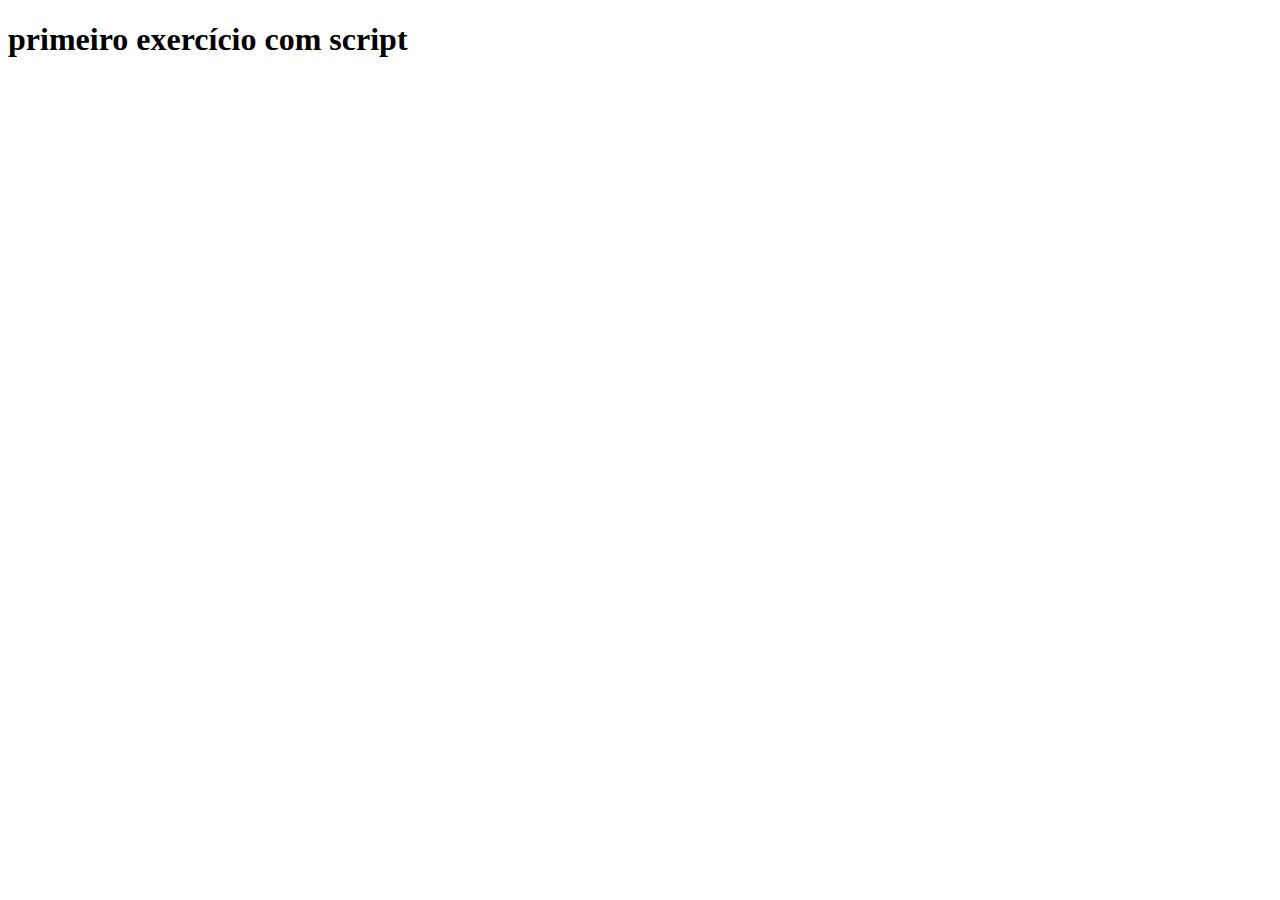
<file: 3_bimestre/mesa1/index.html>
<!DOCTYPE html>
<html lang="en">
<head>
    <meta charset="UTF-8">
    <meta http-equiv="X-UA-Compatible" content="IE=edge">
    <meta name="viewport" content="width=device-width, initial-scale=1.0">
    <script src="./mesa_01.js" defer></script>
    <title>mesa - 1</title>
</head>
<body>
     <h1>primeiro exercício com script</h1>
     <!-- 
        Integrantes do Grupo
          Igor Matos
          Pedro Simões
          Matheus Galvão
          Vanessa Resende Bressan
        -->
</body>
</html>
</file>
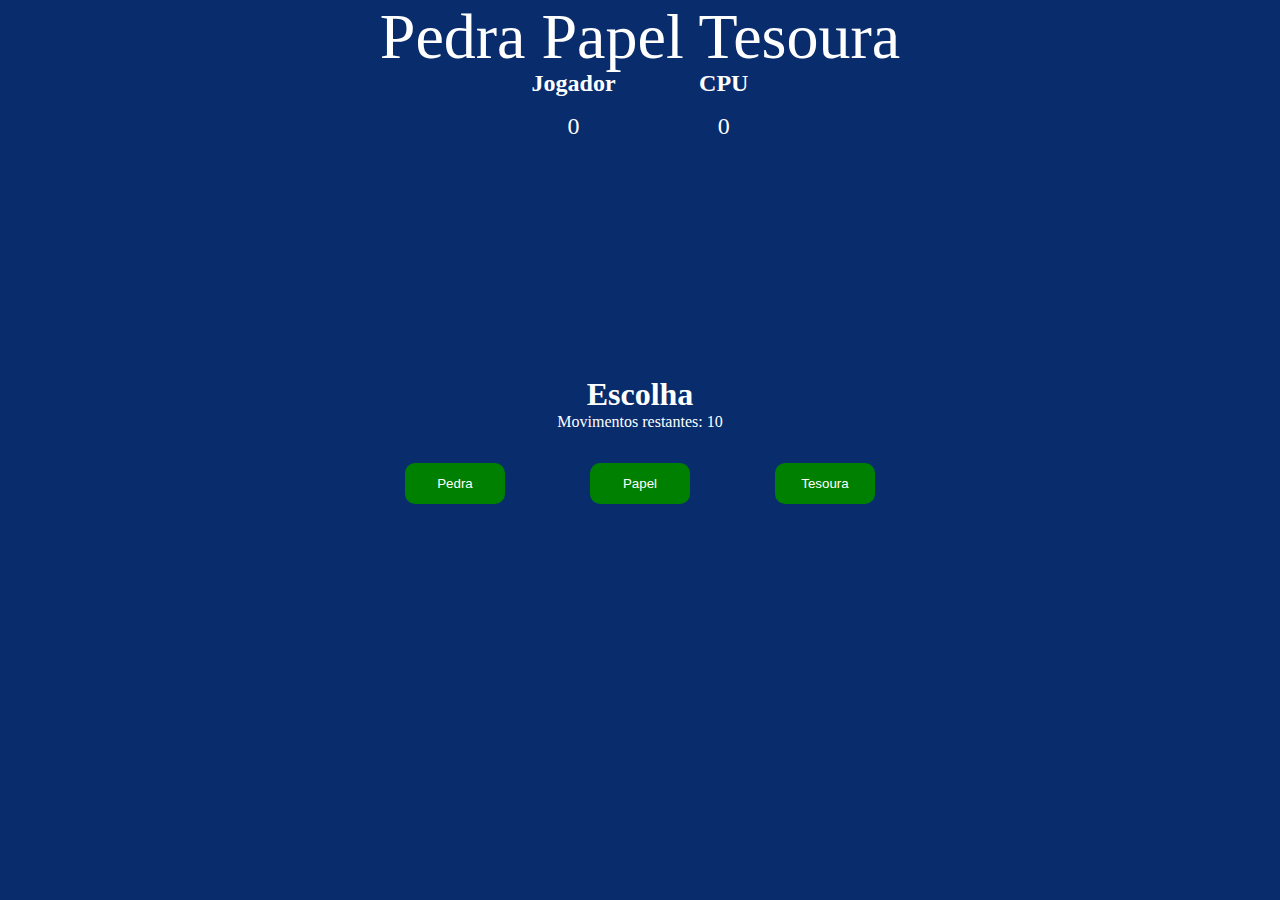
<file: 3_bimestre/mesa2/index.html>
<!-- index.html -->

<!DOCTYPE html>
<html lang="en">

<head>
  <meta charset="UTF-8">
  <meta name="viewport" content="width=device-width,
                   initial-scale=1.0">
  <link rel="stylesheet" href="styles.css">
  <script src="./index.js" defer></script>
  <title>Pedra Papel e Tesoura</title>
</head>

<body>
    <section class="game">
      <!--Title -->
      <div class="title">Pedra Papel Tesoura</div>

      <!--Display Score of player and computer -->
      <div class="score">
        <div class="playerScore">
          <h2>Jogador</h2>
          <p class="p-count count">0</p>

        </div>
        <div class="computerScore">
          <h2>CPU</h2>
          <p class="c-count count">0</p>

        </div>
      </div>

      <div class="move">Escolha</div>

      <!--Number of moves left before game ends -->
      <div class="movesleft">Movimentos restantes: 10 </div>

      <!--Options available to player to play game -->
      <div class="options">
        <button class="rock">Pedra</button>
        <button class="paper">Papel</button>
        <button class="scissor">Tesoura</button>
      </div>

      <!--Final result of game -->
      <div class="result"></div>

      <!--Reload the game -->
      <button class="reload"></button>

    </section>

</body>

</html>
</file>
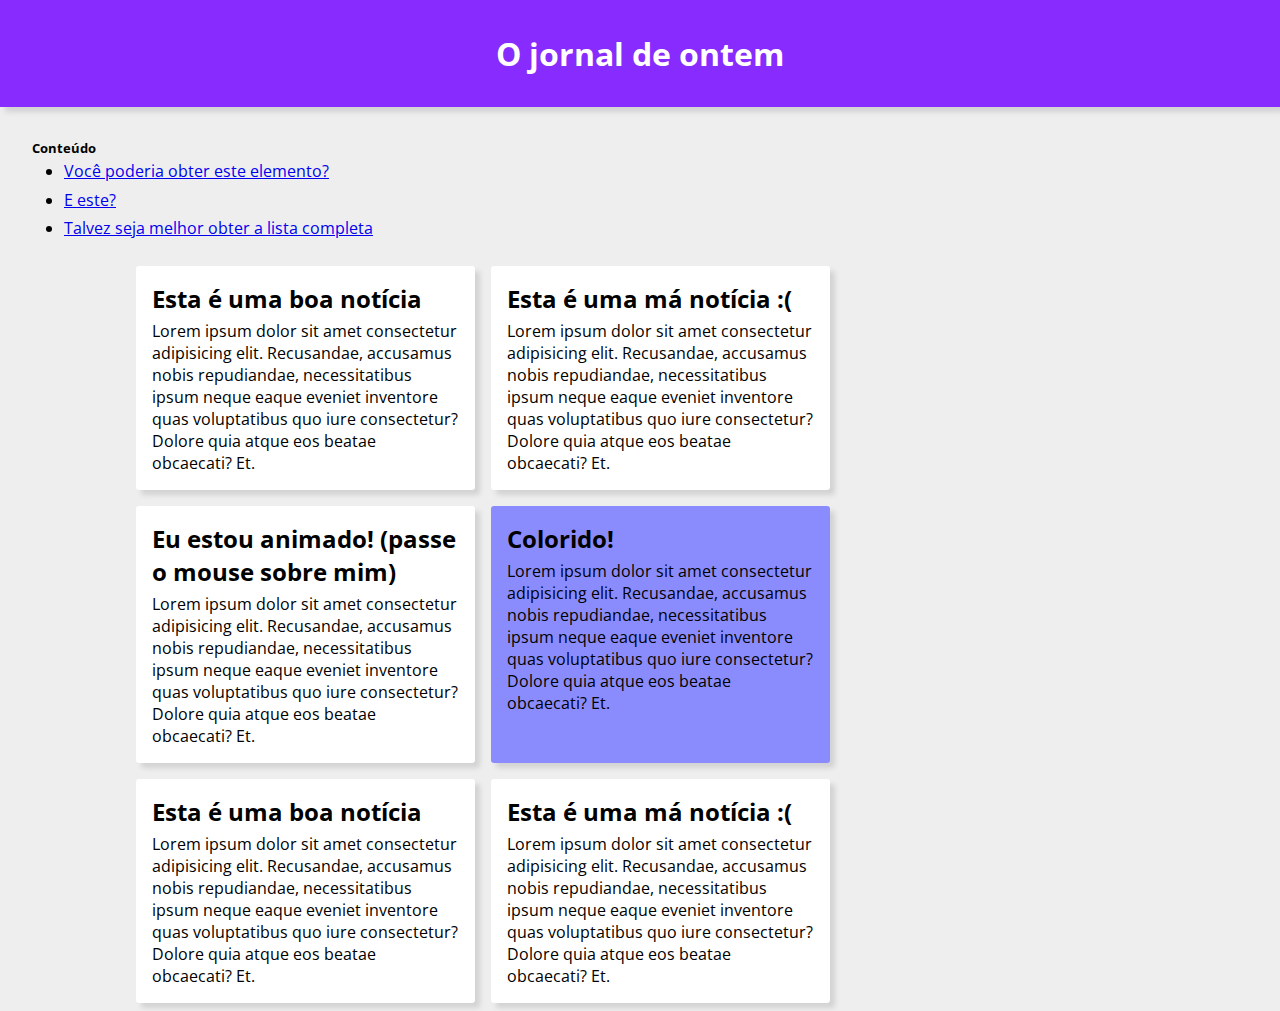
<file: 3_bimestre/Front-End02/mesa4/Aula 4 - Introdução ao DOM/index.html>
<!DOCTYPE html>
<html lang="pt-BR">

<head>
  <meta charset="UTF-8">
  <meta http-equiv="X-UA-Compatible" content="IE=edge">
  <meta name="viewport" content="width=device-width, initial-scale=1.0">
  <link rel="stylesheet" href="styles.css">
  <title>Aula 4</title>
</head>

<body>

  <h1>O jornal de ontem</h1>

  <div class="conteudo">
    <h5>Conteúdo</h5>
    <ul>
      <li id="item1"><a href="#">Você poderia obter este elemento?</a></li>
      <li id="item2"><a href="#">E este?</a></li>
      <li id="item3"><a href="#">Talvez seja melhor obter a lista completa</a></li>
    </ul>
  </div>

  <section>
    <article id="card1">
      <h2 id="titleCard1">Esta é uma boa notícia</h2>
      <p>
        Lorem ipsum dolor sit amet consectetur adipisicing elit. Recusandae, accusamus nobis repudiandae, necessitatibus
        ipsum neque eaque eveniet inventore quas voluptatibus quo iure consectetur? Dolore quia atque eos beatae
        obcaecati? Et.
      </p>
    </article>

    <article>
      <h2>Esta é uma má notícia :(</h2>
      <p>
        Lorem ipsum dolor sit amet consectetur adipisicing elit. Recusandae, accusamus nobis repudiandae, necessitatibus
        ipsum neque eaque eveniet inventore quas voluptatibus quo iure consectetur? Dolore quia atque eos beatae
        obcaecati? Et.
      </p>
    </article>
    <article class="animado">
      <h2>Eu estou animado! (passe o mouse sobre mim)</h2>
      <p>
        Lorem ipsum dolor sit amet consectetur adipisicing elit. Recusandae, accusamus nobis repudiandae, necessitatibus
        ipsum neque eaque eveniet inventore quas voluptatibus quo iure consectetur? Dolore quia atque eos beatae
        obcaecati? Et.
      </p>
    </article>

    <article class="diferente">
      <h2>Colorido! </h2>
      <p>
        Lorem ipsum dolor sit amet consectetur adipisicing elit. Recusandae, accusamus nobis repudiandae, necessitatibus
        ipsum neque eaque eveniet inventore quas voluptatibus quo iure consectetur? Dolore quia atque eos beatae
        obcaecati? Et.
      </p>
    </article>
    <article>
      <h2>Esta é uma boa notícia</h2>
      <p>
        Lorem ipsum dolor sit amet consectetur adipisicing elit. Recusandae, accusamus nobis repudiandae, necessitatibus
        ipsum neque eaque eveniet inventore quas voluptatibus quo iure consectetur? Dolore quia atque eos beatae
        obcaecati? Et.
      </p>
    </article>

    <article>
      <h2>Esta é uma má notícia :(</h2>
      <p>
        Lorem ipsum dolor sit amet consectetur adipisicing elit. Recusandae, accusamus nobis repudiandae, necessitatibus
        ipsum neque eaque eveniet inventore quas voluptatibus quo iure consectetur? Dolore quia atque eos beatae
        obcaecati? Et.
      </p>
    </article>

  </section>

</body>

</html>
</file>
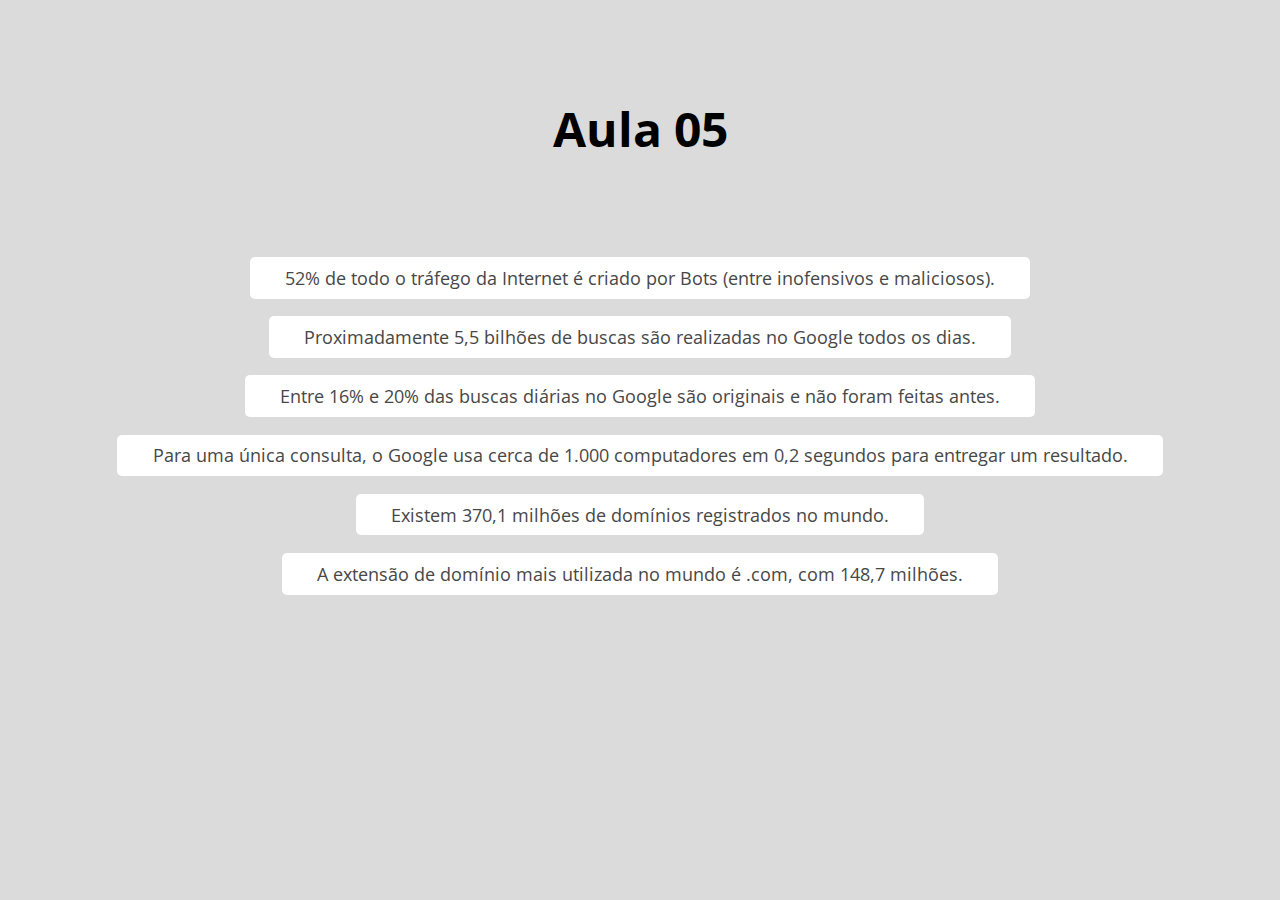
<file: 3_bimestre/Front-End02/mesa5/Aula/index.html>
<!DOCTYPE html>
<html lang="pt-BR">

<head>
  <meta charset="UTF-8">
  <meta http-equiv="X-UA-Compatible" content="IE=edge">
  <meta name="viewport" content="width=device-width, initial-scale=1.0">
  <link rel="stylesheet" href="styles.css">
  <title>Aula 5 - Modificar elementos com JS</title>
  
  <script src="scripts/script_aula5.js" defer></script>
</head>

<body>

  <h1>Dados curiosos</h1>
  <ul>
    <li> 52% de todo o tráfego da Internet é criado por Bots (entre inofensivos e maliciosos).</li>
    <li>Proximadamente 5,5 bilhões de buscas são realizadas no Google todos os dias.</li>
    <li>Entre 16% e 20% das buscas diárias no Google são originais e não foram feitas antes.</li>
    <li>Para uma única consulta, o Google usa cerca de 1.000 computadores em 0,2 segundos para entregar um resultado.
    </li>
    <li>Existem 370,1 milhões de domínios registrados no mundo.</li>
    <li>A extensão de domínio mais utilizada no mundo é .com, com 148,7 milhões.</li>
  </ul>


</body>

</html>
</file>
<file: 3_bimestre/mesa2/styles.css>
/* styles.css */
/* universal selector - Applies to whole document */
* {
    padding: 0;
    margin: 0;
    box-sizing: border-box;
    background: #082c6c;
    color: #fff;
}

/* To center everything in game */
.game {
    display: flex;
    flex-direction: column;
    height: 100vh;
    width: 100vw;
    justify-content: center;
    align-items: center;
}

/* Title of the game */
.title {
    position: absolute;
    top: 0;
    font-size: 4rem;
    z-index: 2;
}

/* Score Board */
.score {
    display: flex;
    width: 30vw;
    justify-content: space-evenly;
    position: absolute;
    top: 70px;
    z-index: 1;
}

/* Score */
.p-count,
.c-count {
    text-align: center;
    font-size: 1.5rem;
    margin-top: 1rem;
}

/* displaying three buttons in one line */
.options {
    display: flex;
    width: 50vw;
    justify-content: space-evenly;
    margin-top: 2rem;
}

/* Styling on all three buttons */
.rock,
.paper,
.scissor {
    padding: 0.8rem;
    width: 100px;
    border-radius: 10px;
    background: green;
    outline: none;
    border-color: green;
    border: none;
    cursor: pointer;
}

.move {
    font-size: 2rem;
    font-weight: bold;
}

/* Reload button style */
.reload {
    display: none;
    margin-top: 2rem;
    padding: 1rem;
    background: green;
    outline: none;
    border: none;
    border-radius: 10px;
    cursor: pointer;
}

.result {
    margin-top: 20px;
    font-size: 1.2rem;
}

/* Responsive Design */
@media screen and (max-width: 612px) {
    .title {
        text-align: center;
    }

    .score {
        position: absolute;
        top: 200px;
        width: 100vw;
    }

    .options {
        width: 100vw;
    }
}
</file>
<file: 3_bimestre/Front-End02/mesa4/Aula 4 - Introdução ao DOM/styles.css>
@import url('https://fonts.googleapis.com/css2?family=Open+Sans:wght@300&display=swap');

* {
  margin: 0;
  padding: 0;
  font-family: 'Open Sans', sans-serif;
}

body {
  min-height: 100vh;
  background-color: rgb(238, 238, 238);
}

h1 {
  text-align: center;
  padding: 1em 0;
  background-color: rgb(135, 43, 255);
  color: white;
  box-shadow: 5px 5px 5px lightgrey;
  margin-bottom: 1em;
}

.conteudo {
  margin-left: 2em;
  margin-bottom: 1em;
}

ul {
  display: block;
  margin-left: 2em;
}

li {
  padding: .2em 0;
}

section {
  display: flex;
  flex-wrap: wrap;
  padding: 0 10%;
}

section article {
  background-color: white;
  padding: 1em;
  border-radius: 3px;
  width: 30%;
  margin: .5em;
  box-shadow: 5px 5px 5px lightgrey;
}

section article.animado {
  z-index: 20;
  transition: all 200ms ease;
}

section article.animado:hover {
  transform: scale(1.2);
  box-shadow: 0px 0px 10px lightgrey;
}

section article h2{
  margin-bottom: .2em;

}

.diferente {
  background-color: rgb(138, 140, 253);
}
</file>
<file: 3_bimestre/Front-End02/mesa5/Aula/styles.css>
@import url('https://fonts.googleapis.com/css2?family=Open+Sans:wght@300;400&display=swap');

* {
  margin: 0;
  padding: 0;
  font-family: 'Open Sans', sans-serif;
}

body {
  background-color: rgb(219, 219, 219);
}

h1 {
  text-align: center;
  margin: 2em 0;
  color: rgb(156, 156, 156);
  font-size: 3em;
}

novoh1 {
  text-align: center;
  margin: 2em 0;
  color: rgb(255, 0, 0);
  font-size: 3em;
}

ul {
  display: flex;
  list-style: none;
  flex-direction: column;
  align-items: center;
  justify-content: center;
}

li {
  padding: .5em 2em;
  margin-bottom: 1em;
  background-color: white;
  border-radius: 5px;
  color: rgb(71, 71, 71);
  font-size: 1.1em;
}
</file>
